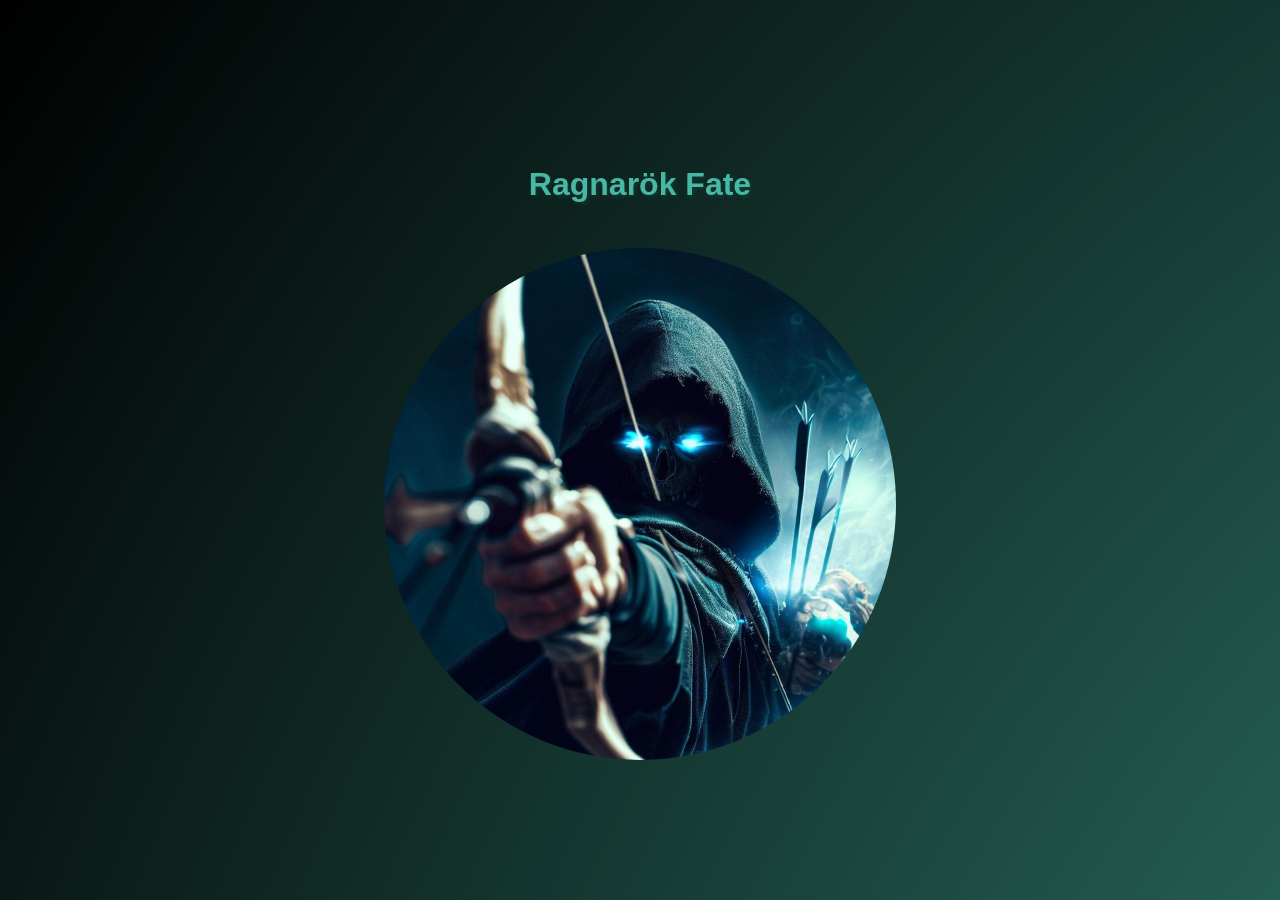
<file: index.html>
<!DOCTYPE html>
<!-- 46b8a3 -->
<html lang="en">
<head>
    <meta charset="UTF-8">
    <meta name="viewport" content="width=device-width, initial-scale=1.0">
    <link rel="icon" href="Images/portfolio-icon.ico" type="image/x-icon">
    <link rel="stylesheet" href="css/style.css">

    <!-- 3 -->
    <!-- <meta http-equiv="refresh" content="3;url=./home.html"> -->

    <script>
        setTimeout(function() {
            window.location.href = './home.html';
        }, 3000); // 3000 milliseconds = 3 seconds
    </script>

    <style>


html{
    scroll-behavior: smooth;
  }
  
body {
    margin: auto;
    font-family: 'Arial', sans-serif;
    overflow: auto;
    background: radial-gradient(circle at center,#46b8a3, #000000);
    background-size: 400% 400%;
    animation: gradient 10s ease infinite;
    background-attachment: fixed;
}

@keyframes gradient {
    0% {
        background-position: 0% 0%;
    }
    50% {
        background-position: 100% 100%;
    }
    100% {
        background-position: 0% 0%;
    }
}

        #loading-screen {
    display: flex;
    justify-content: center;
    align-items: center;
    height: 100vh;
    position: fixed;
    top: 0;
    left: 0;
    right: 0;
    bottom: 0;
    z-index: 999;
}

#loading-content {
    text-align: center;
    animation: fadeOut;
    animation-duration: 3s;
    animation-timing-function:ease-in;
    animation-delay: 1sec;
}

#loading-content p,h1 {
    text-align: center;
      color: #46b8a3;
      text-justify: distribute;
      font-size: 32px;
      font-weight: 600;
      padding: 20px;
      margin: 0;
      text-shadow: 2px 2px 4px rgba(55, 146, 129, 0.185);
    margin-bottom: 20px;
}

#loading-content img {
    height: 50%;
    width: 50%;
    max-width: 100%;
    height: auto;
    border-radius: 50%; /* Make the profile picture round */
}

#main-content {
    animation: fadeIn;
    animation-timing-function:ease-in;
    animation-delay: 4sec;

    opacity: 0; /* Initially hide the main content */
}

header, nav, main, footer {
    padding: 20px;
}

/* Keyframe animations */
@keyframes fadeOut {
    from {
        opacity: 1;
    }
    to {
        opacity: 0;
    }
}

@keyframes fadeIn {
    from {
        opacity: 0;
    }
    to {
        opacity: 1;
    }
}

.ragnarok-text {
  display: inline-block;
  padding-top: 0.3125rem;
  padding-bottom: 0.3125rem;
  margin-right: 1rem;
  font-size: 1.25rem;
  line-height: inherit;
  white-space: nowrap;
  text-decoration: none; /* Ensures no underline */
  color: inherit; /* Matches the color of the surrounding text */
}


    </style>

    <title>Ragnarok Fate</title>
</head>

<body>
    <div id="loading-screen">
        <div id="loading-content">
            <h1>Ragnarök Fate</h1>
            <img src="images\profile-picture.png" alt="Profile Picture">
        </div>
    </div>

</body>
<!-- Google tag (gtag.js) -->
<script async src="https://www.googletagmanager.com/gtag/js?id=G-T35P8M0JGD"></script>
    <script>
    window.dataLayer = window.dataLayer || [];
    function gtag(){dataLayer.push(arguments);}
    gtag('js', new Date());

    gtag('config', 'G-T35P8M0JGD');
    </script>
</html>
</file>
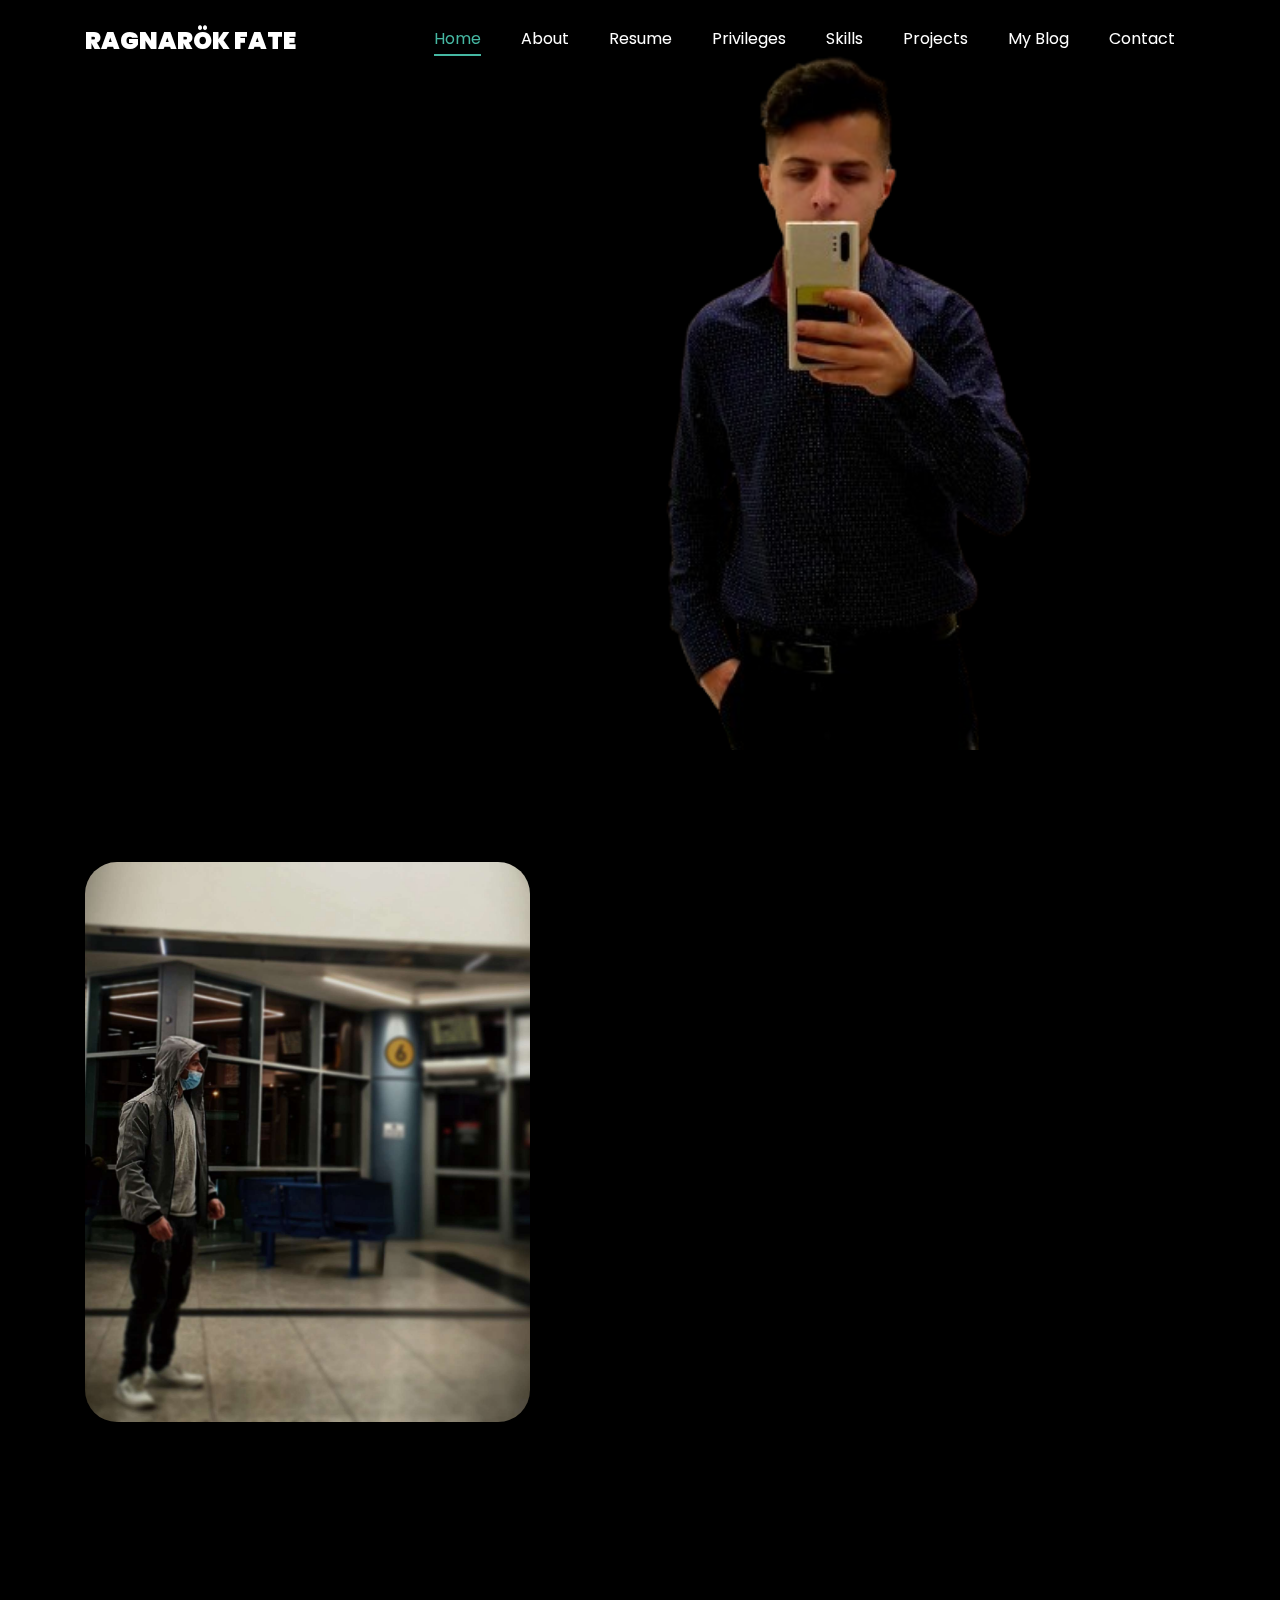
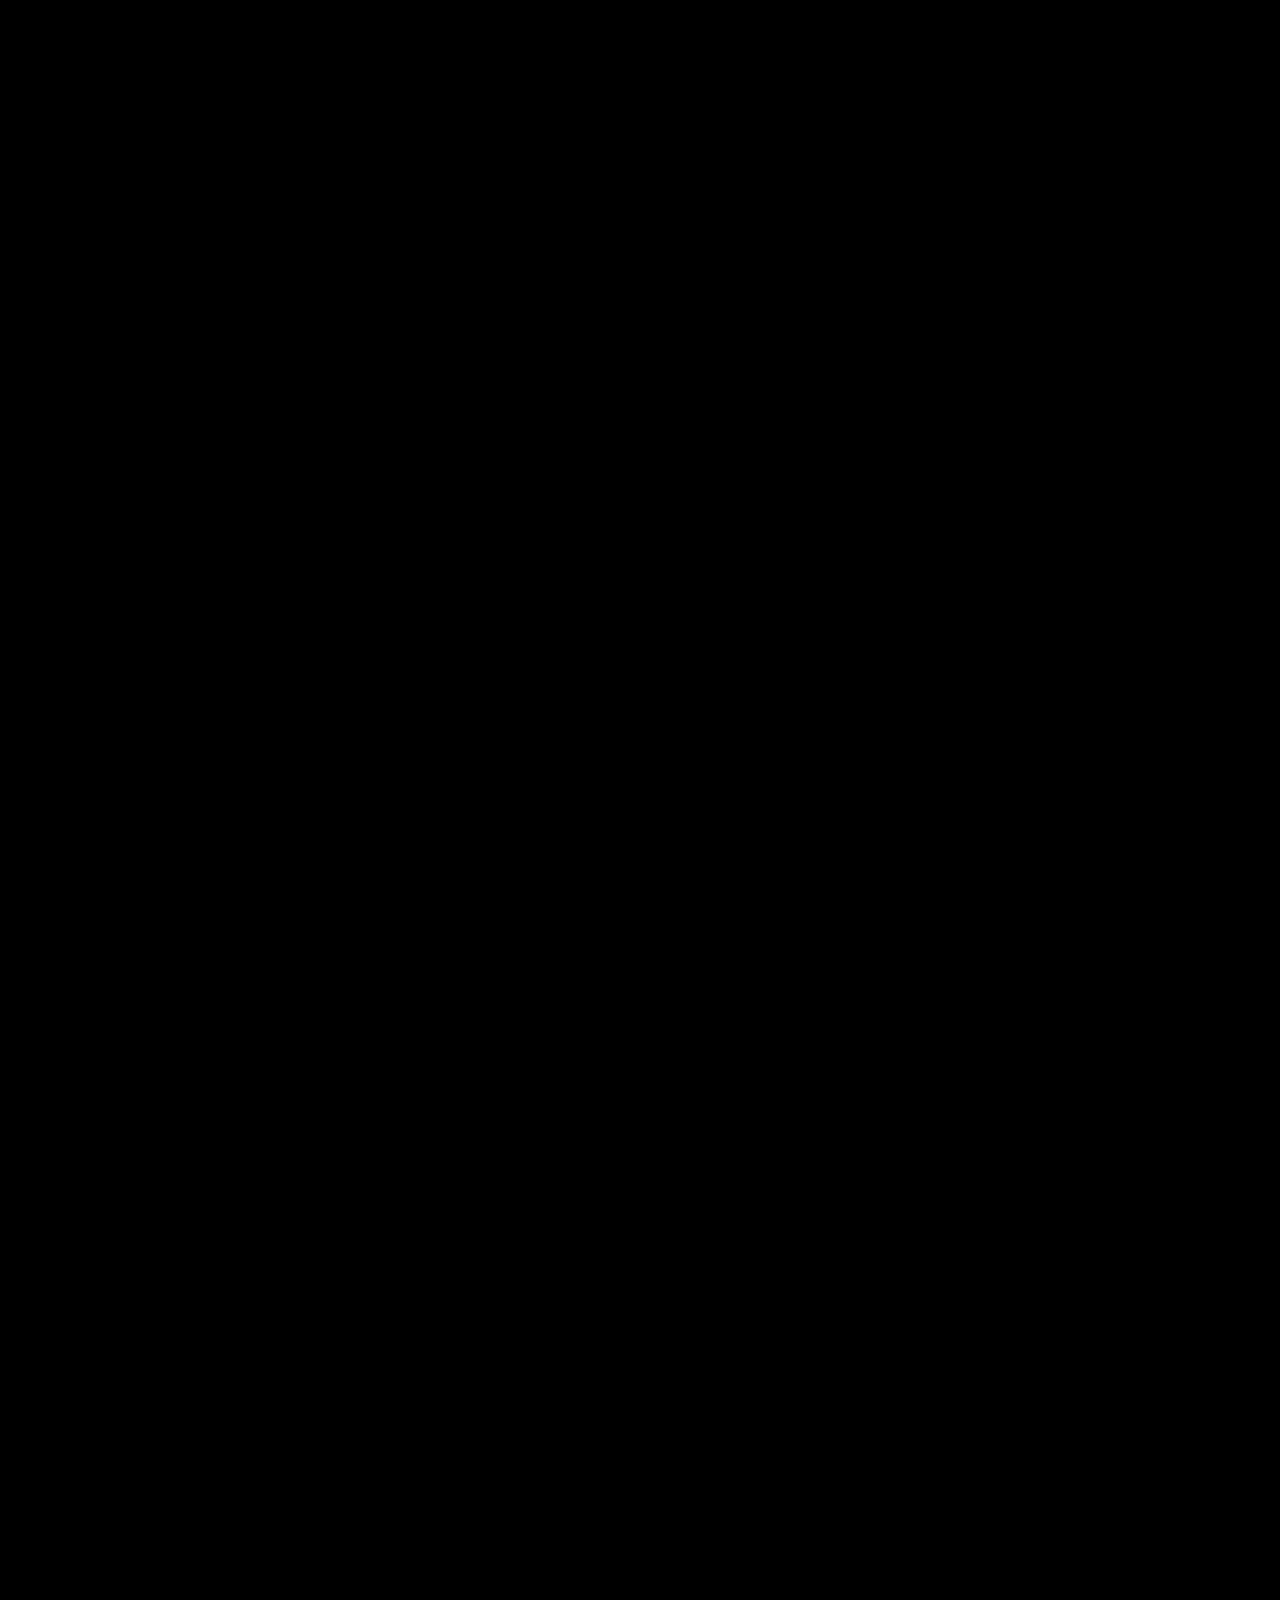
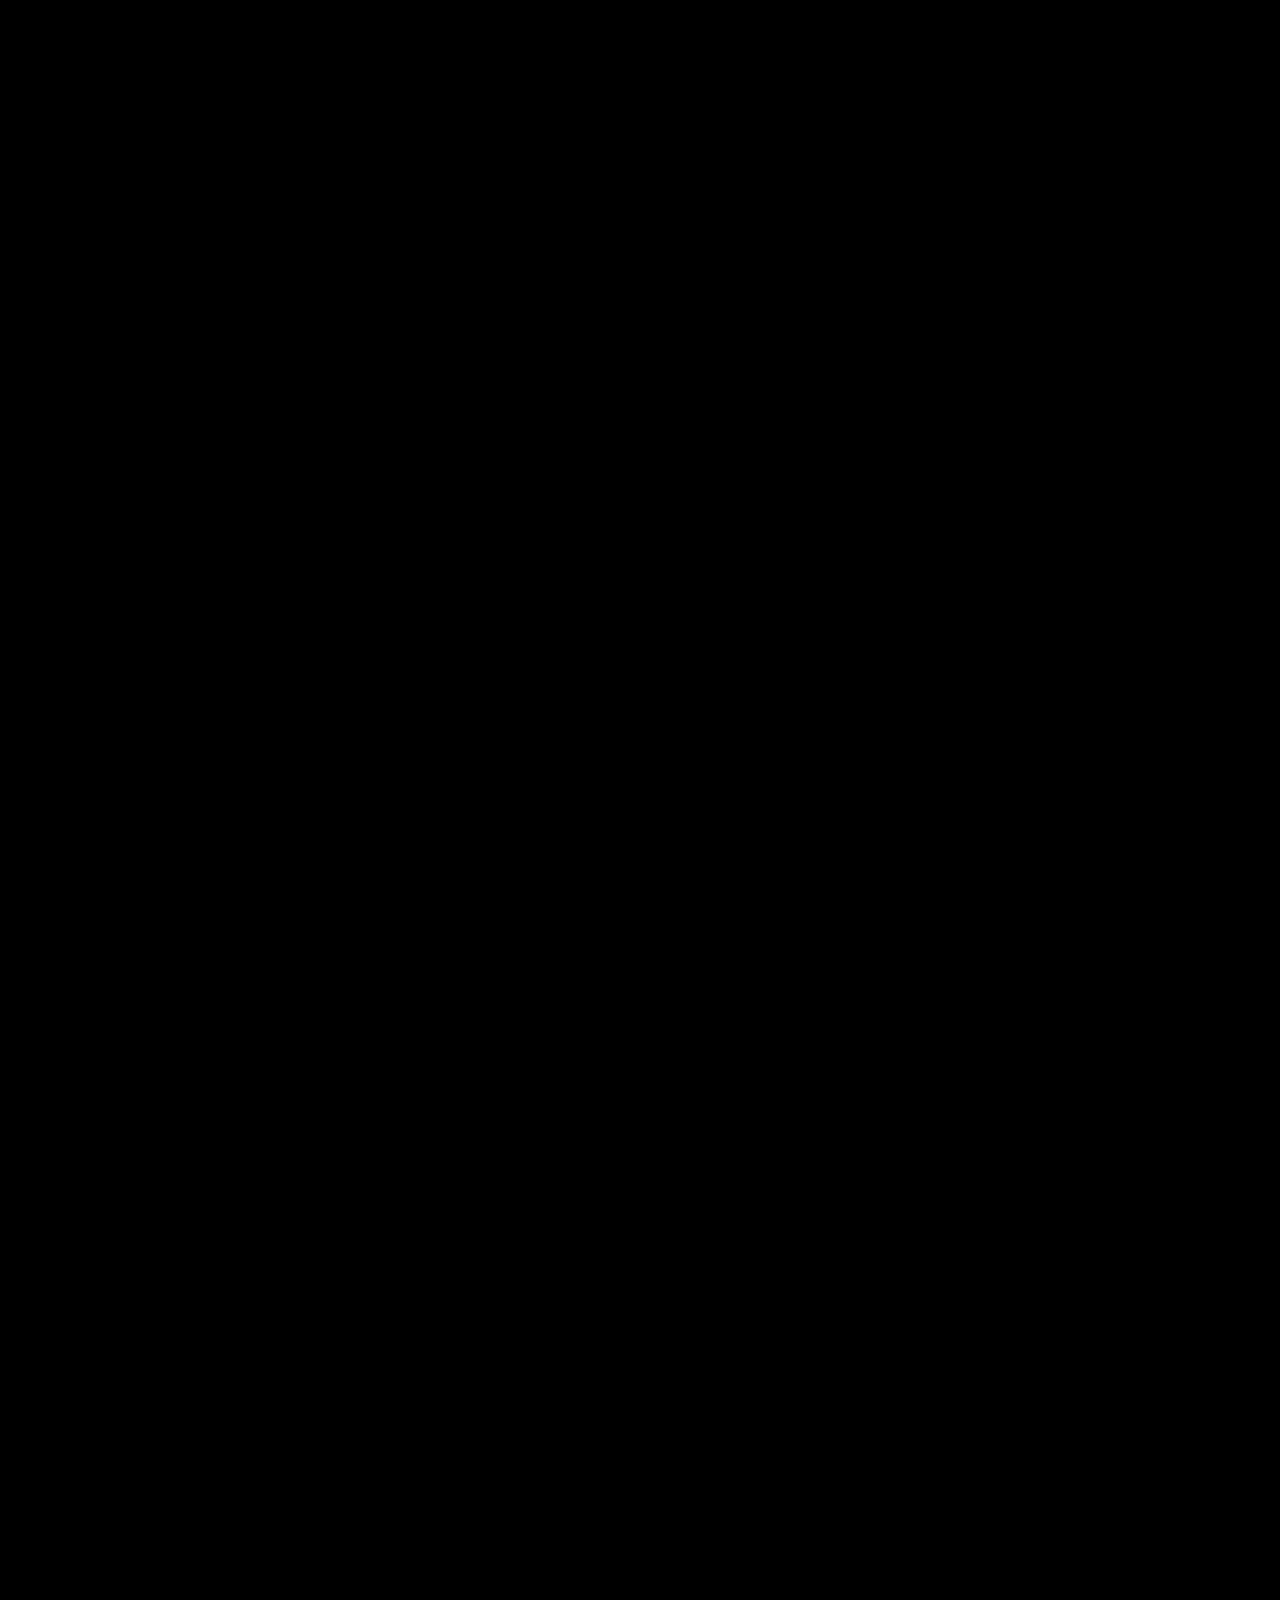
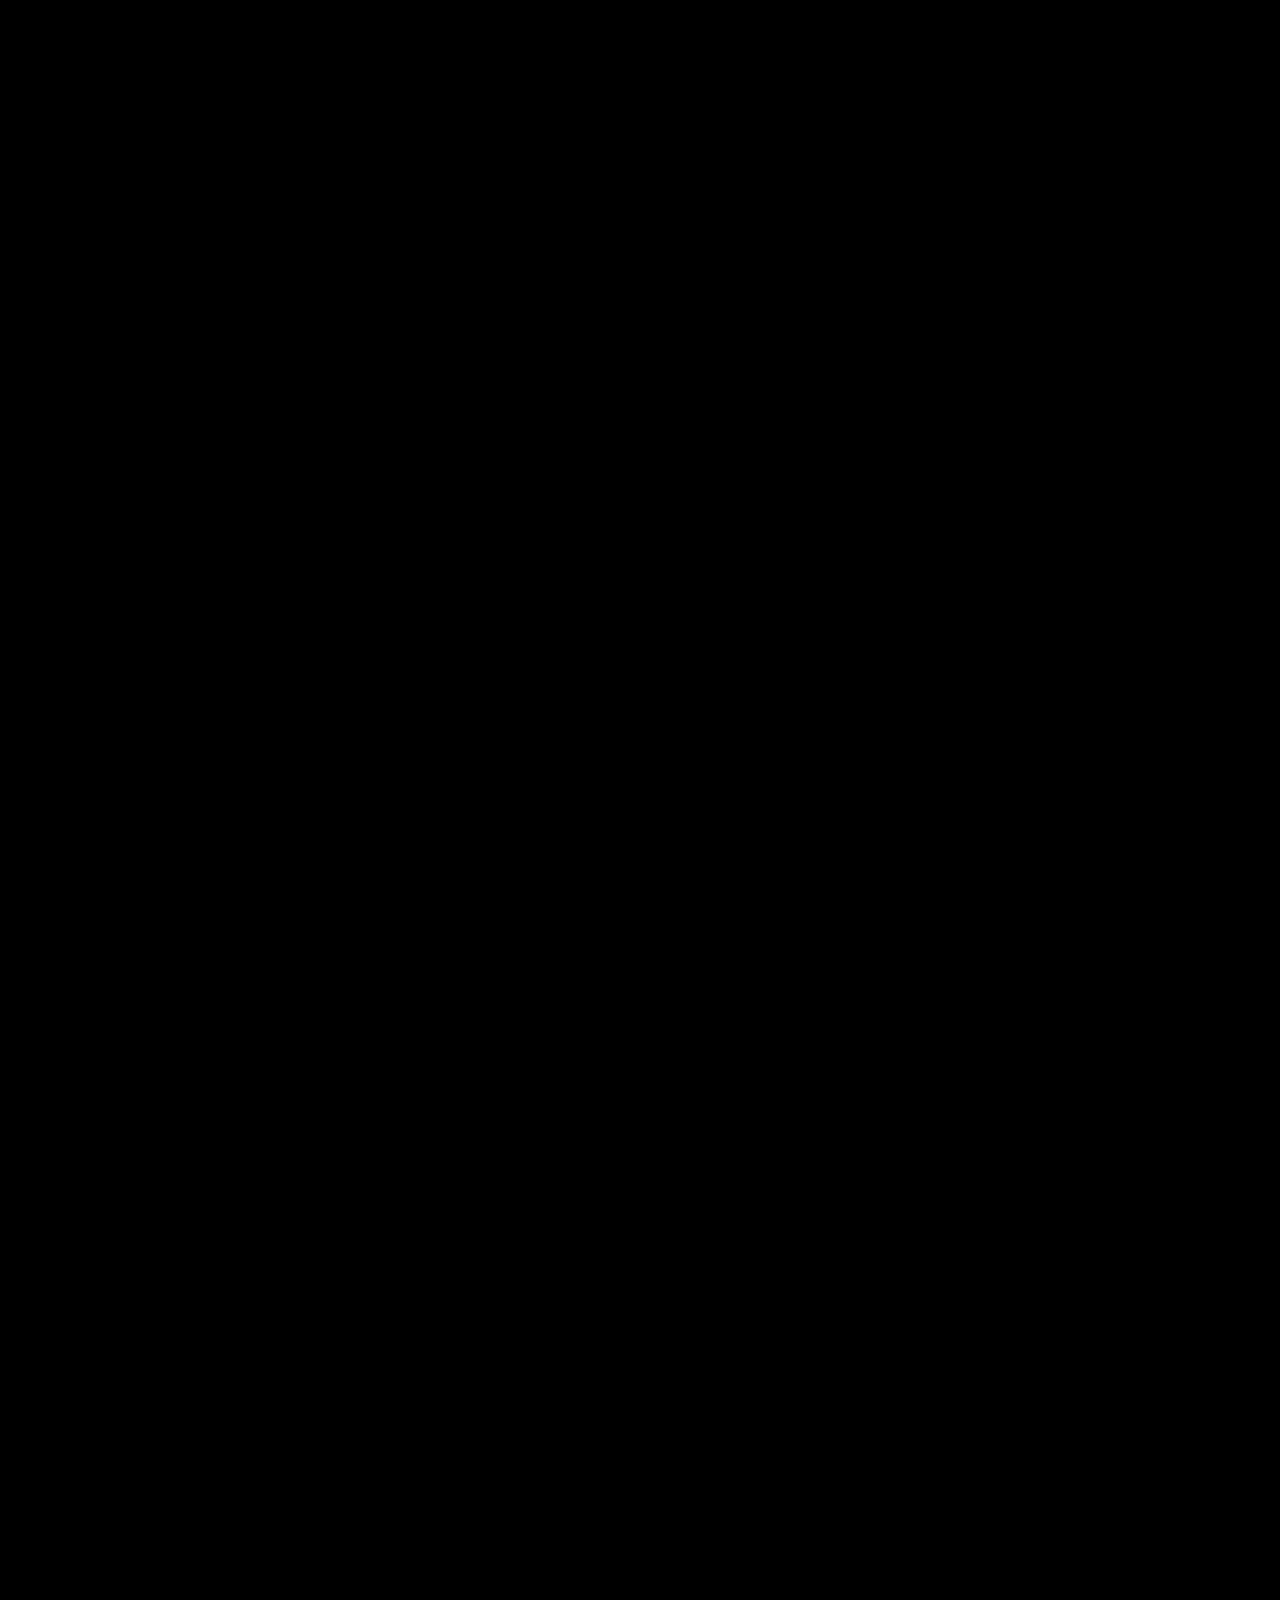
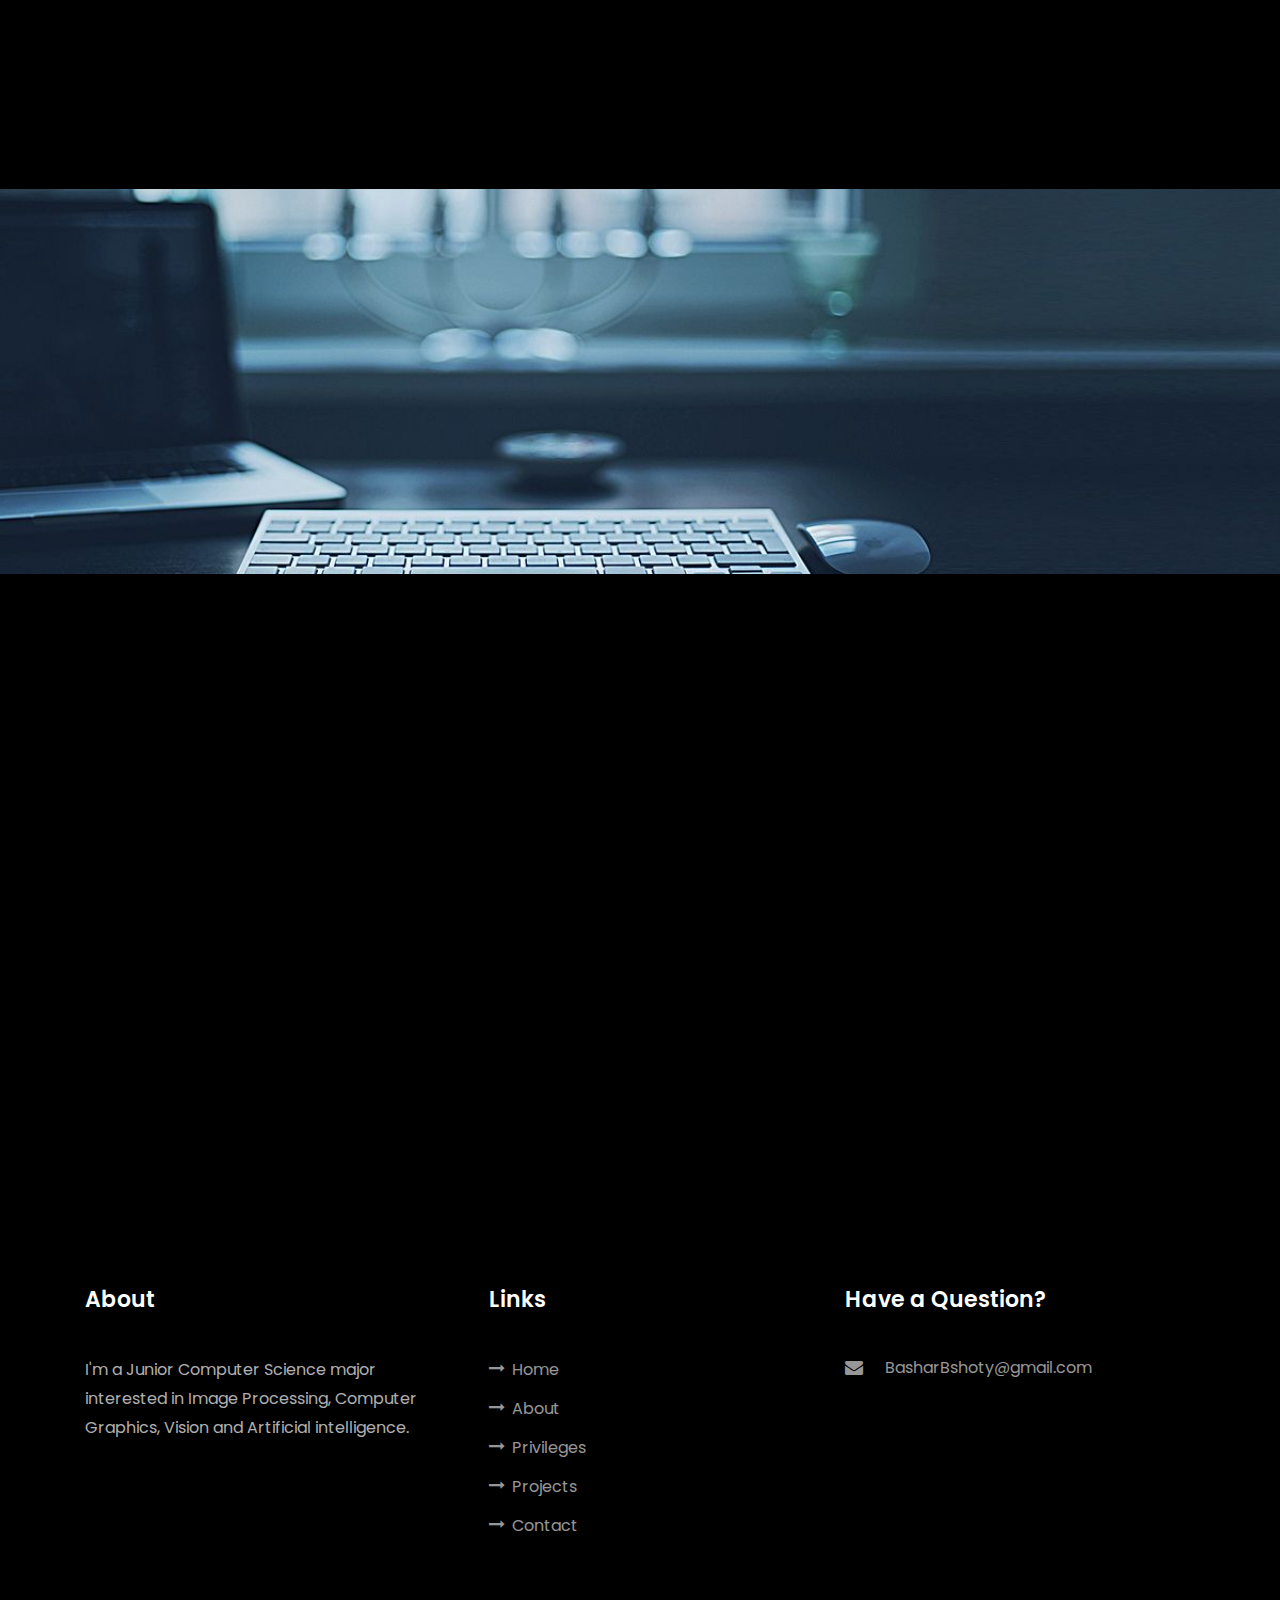
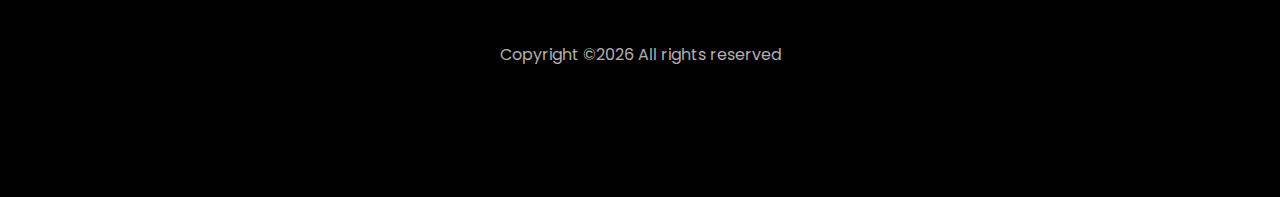
<file: home.html>
<!DOCTYPE html>
<html lang="en">
  <head>
    <title>Ragnarök Fate</title>
    <meta charset="utf-8">
    <meta name="viewport" content="width=device-width, initial-scale=1, shrink-to-fit=no">
    
    <link href="https://fonts.googleapis.com/css?family=Poppins:100,200,300,400,500,600,700,800,900" rel="stylesheet">
    <link rel="icon" href="Images/portfolio-icon.ico" type="image/x-icon">
    <link rel="stylesheet" href="css/open-iconic-bootstrap.min.css">
    <link rel="stylesheet" href="css/animate.css">
    
    <link rel="stylesheet" href="css/owl.carousel.min.css">
    <link rel="stylesheet" href="css/owl.theme.default.min.css">
    <link rel="stylesheet" href="css/magnific-popup.css">

    <link rel="stylesheet" href="css/aos.css">

    <link rel="stylesheet" href="css/ionicons.min.css">
    
    <link rel="stylesheet" href="css/flaticon.css">
    <link rel="stylesheet" href="css/icomoon.css">
    <link rel="stylesheet" href="css/style.css">
  </head>
  <body data-spy="scroll" data-target=".site-navbar-target" data-offset="300">
	  
	  
    <nav class="navbar navbar-expand-lg navbar-dark ftco_navbar ftco-navbar-light site-navbar-target" id="ftco-navbar">
	    <div class="container">
	      <a class="navbar-brand" href="home.html">Ragnarök Fate</a>
	      <button class="navbar-toggler js-fh5co-nav-toggle fh5co-nav-toggle" type="button" data-toggle="collapse" data-target="#ftco-nav" aria-controls="ftco-nav" aria-expanded="false" aria-label="Toggle navigation">
	        <span class="oi oi-menu">Menu</span> 	
	      </button>

	      <div class="collapse navbar-collapse" id="ftco-nav">		
	        <ul class="navbar-nav nav ml-auto">
	          <li class="nav-item"><a href="#home-section" class="nav-link"><span>Home</span></a></li>
	          <li class="nav-item"><a href="#about-section" class="nav-link"><span>About</span></a></li>
	          <li class="nav-item"><a href="#resume-section" class="nav-link"><span>Resume</span></a></li>
	          <li class="nav-item"><a href="#privileges-section" class="nav-link"><span>Privileges</span></a></li>
	          <li class="nav-item"><a href="#skills-section" class="nav-link"><span>Skills</span></a></li>
	          <li class="nav-item"><a href="#projects-section" class="nav-link"><span>Projects</span></a></li>
	          <li class="nav-item"><a href="#blog-section" class="nav-link"><span>My Blog</span></a></li>
	          <li class="nav-item"><a href="#contact-section" class="nav-link"><span>Contact</span></a></li>
	        </ul>
	      </div>
	    </div>
	  </nav>
	  <section id="home-section" class="hero">
		  <div class="home-slider  owl-carousel">
	      <div class="slider-item ">
	        <div class="container">
	          <div class="row d-md-flex no-gutters slider-text align-items-end justify-content-end" data-scrollax-parent="true">
	          	<div class="one-third js-fullheight order-md-last img" style="background-image:url(images/myself.png);">
	          		<div class="overlay"></div>
	          	</div>
		          <div class="one-forth d-flex  align-items-center ftco-animate" data-scrollax=" properties: { translateY: '70%' }">
		          	<div class="text">
		          		<span class="subheading">Welcome World!</span>
			            <h1 class="mb-4 mt-3">I'm <span>Bashar Beshoti</span></h1>
			            <!-- <h2 class="mb-4">A Freelance Web Designer</h2>
			            <p><a href="#" class="btn btn-primary py-3 px-4">Hire me</a> <a href="#" class="btn btn-white btn-outline-white py-3 px-4">My works</a></p> -->
		            </div>
		          </div>
	        	</div>
	        </div>
	      </div>

	      <!-- <div class="slider-item">
	      	<div class="overlay"></div>
	        <div class="container">
	          <div class="row d-flex no-gutters slider-text align-items-end justify-content-end" data-scrollax-parent="true">
	          	<div class="one-third js-fullheight order-md-last img" style="background-image:url(images/bg_2.png);">
	          		<div class="overlay"></div>
	          	</div>
		          <div class="one-forth d-flex align-items-center ftco-animate" data-scrollax=" properties: { translateY: '70%' }">
		          	<div class="text">
		          		<span class="subheading">Welcome World!</span>
			            <h1 class="mb-4 mt-3">I'm a <span>web designer</span> based in London</h1>
			            <p><a href="#" class="btn btn-primary py-3 px-4">Hire me</a> <a href="#" class="btn btn-white btn-outline-white py-3 px-4">My works</a></p>
		            </div>
		          </div>
	        	</div>
	        </div>
	      </div> -->
	    </div>
    </section>

    <section class="ftco-about img ftco-section ftco-no-pb" id="about-section">
    	<div class="container">
    		<div class="row d-flex">
    			<div class="col-md-6 col-lg-5 d-flex">
    				<div class="img-about img d-flex align-items-stretch">
    					<div class="overlay"></div>
	    				<div class="img d-flex align-self-stretch align-items-center" style="background-image:url(images/side-picture.png); border-radius: 32px;">
	    				</div>
    				</div>
    			</div>
    			<div class="col-md-6 col-lg-7 pl-lg-5 pb-5">
    				<div class="row justify-content-start pb-3">
		          <div class="col-md-12 heading-section ftco-animate">
		          	<h1 class="big">About</h1>
		            <h2 class="mb-4">About Me</h2>
					<p>I'm Bashar Beshoti, also known as RagnarokFate across all media platforms. A <script>
						var today = new Date();
						var age = today.getMonth() === 10 ? today.getFullYear() - 2000 : today.getFullYear() - 2000 - 1;
						document.write(age);
					</script>-year-old soul navigating through life.</p>
		            <ul class="about-info mt-4 px-md-0 px-2">
		            	<li class="d-flex"><span>Name:</span> <span>Bashar Beshoti</span></li>
		            	<li class="d-flex"><span>Date of birth:</span> <span>November 01, 2000</span></li>
						<li class="d-flex"><span>Languages : </span> <span>Hebrew(fluent), English(fluent) and Arabic(native).</span></li>
		            	<li class="d-flex"><span>Email:</span> <span>BasharBshoty@gmail.com</span></li>
		            </ul>
		          </div>
		        </div>
	          <div class="counter-wrap ftco-animate d-flex mt-md-3">
              <div class="text">
              	<p class="mb-4">
	                <span class="number" data-number="8">0</span>
	                <span>Projects complete</span>
                </p>
                <p><a href="resumes\My Resume.pdf" class="btn btn-primary py-3 px-3">Download CV</a></p>
              </div>
	          </div>
	        </div>
        </div>
    	</div>
    </section>

    <section class="ftco-section ftco-no-pb" id="resume-section">
    	<div class="container">
    		<div class="row justify-content-center pb-5">
          <div class="col-md-10 heading-section text-center ftco-animate">
          	<h1 class="big big-2">Resume</h1>
            <h2 class="mb-4">Resume</h2>
            <p>Software engineer with a robust background in software development, advanced algorithms, AI, and real-time simulations. 
				Skilled in integrating machine learning, image processing, and computer vision to drive innovation and solve complex 
				technical challenges.</p>
          </div>
        </div>
    		<div class="row">
    			<div class="col-md-6">
					<div class="resume-wrap ftco-animate">
    					<span class="date">2024 - TODAY</span>
    					<h2> Automation & Robotics </h2>
    					<span class="position">Moona</span>
    					<p class="mt-4">The course emphasizes advanced technological skills and multidisciplinary expertise for managing modern industrial plants. Participants develop systems for real-world challenges, gaining leadership experience and industry mentorship through hands-on projects involving integrated technologies.</p>
    				</div>

					<div class="resume-wrap ftco-animate">
    					<span class="date">2016 - 2018</span>
    					<h2>Diploma - CS & Physics</h2>
    					<span class="position">Highschool Al Shagour</span>
    					<p class="mt-4">My high school education introduced me to computer science and problem-solving through programming, with a focus on real-world applications like web development. This foundation sparked my interest in technology and equipped me with essential skills for further studies and future projects.</p>
    				</div>
					
    			</div>

    			<div class="col-md-6">

					<div class="resume-wrap ftco-animate">
    					<span class="date">2020 - 2024</span>
    					<h2>B.Sc. Computer Science</h2>
    					<span class="position">Haifa University</span>
    					<p class="mt-4">The University of Haifa provided a comprehensive education, equipping me with strong technical skills in computer science, hands-on experience in software development, and multidisciplinary knowledge. The coursework emphasized problem-solving, advanced programming, and real-world applications, preparing me for challenges in various tech fields.</p>
    				</div>

					
					<!-- <div class="resume-wrap ftco-animate">
    					<span class="date">2014-2015</span>
    					<h2>Art &amp; Creative Director</h2>
    					<span class="position">Cambridge University</span>
    					<p class="mt-4">A small river named Duden flows by their place and supplies it with the necessary regelialia. It is a paradisematic country, in which roasted parts of sentences fly into your mouth.</p>
    				</div> -->
    			</div>
    		</div>
    		<!-- <div class="row justify-content-center mt-5">
    			<div class="col-md-6 text-center ftco-animate">
    				<p><a href="resumes\My Resume.pdf" class="btn btn-primary py-4 px-5">Download CV</a></p>
    			</div>
    		</div> -->
    	</div>
    </section>

    <section class="ftco-section" id="privileges-section">
    	<div class="container">
    		<div class="row justify-content-center py-5 mt-5">
          <div class="col-md-12 heading-section text-center ftco-animate">
          	<h1 class="big big-2">Privileges</h1>
            <h2 class="mb-4">Privileges</h2>
			<p>Studying computer science has provided me with a solid understanding across various fields, to name a few.</p>
		</div>
        </div>
    		<div class="row">
					<div class="col-md-4 text-center d-flex ftco-animate">
						<a  class="services-1">
							<span class="icon">
								<i class="flaticon-analysis"></i>
							</span>
							<div class="desc">
								<h3 class="mb-5">Artificial Intelligence & Machine Learning</h3>
							</div>
						</a>
					</div>
					<div class="col-md-4 text-center d-flex ftco-animate">
						<a class="services-1">
							<span class="icon">
								<i class="flaticon-analysis"></i>
							</span>
							<div class="desc">
								<h3 class="mb-5">Image Processing & Computer Vision</h3>
							</div>
						</a>
					</div>

					<div class="col-md-4 text-center d-flex ftco-animate">
						<a  class="services-1">
							<span class="icon">
								<i class="flaticon-flasks"></i>
							</span>
							<div class="desc">
								<h3 class="mb-5">Software Enginnering</h3>
							</div>
						</a>
					</div>

					<div class="col-md-4 text-center d-flex ftco-animate">
						<a class="services-1">
							<span class="icon">
								<i class="flaticon-flasks"></i>
							</span>
							<div class="desc">
								<h3 class="mb-5">Computer Graphics Developer</h3>
							</div>
						</a>
					</div>

					<div class="col-md-4 text-center d-flex ftco-animate">
						<a class="services-1">
							<span class="icon">
								<i class="flaticon-ideas"></i>
							</span>
							<div class="desc">
								<h3 class="mb-5">Web Development</h3>
							</div>
						</a>
					</div>

					
				</div>
    	</div>
    </section>

		
		<section class="ftco-section" id="skills-section">
			<div class="container">
				<div class="row justify-content-center pb-5">
          <div class="col-md-12 heading-section text-center ftco-animate">
          	<h1 class="big big-2">Skills</h1>
            <h2 class="mb-4">Skills</h2>
            <!-- <p>Far far away, behind the word mountains, far from the countries Vokalia and Consonantia</p> -->
          </div>
        </div>
				<div class="row">
					<div class="col-md-6 animate-box">
						<div class="progress-wrap ftco-animate">
							<h3>Basic: C and Java</h3>
							
							<div class="progress">
							 	<div class="progress-bar color-1" role="progressbar" aria-valuenow="9"
							  	aria-valuemin="0" aria-valuemax="100" style="width:9%">
								  <div class="progress-percentage" style="translate: 100%; ">9%</div>
								</div>
							</div>
						</div>
					</div>
					<div class="col-md-6 animate-box">
						<div class="progress-wrap ftco-animate">
							<h3>Intermediate: C++, C#, Python, SQL, OpenGL</h3>
							<div class="progress">
							 	<div class="progress-bar color-2" role="progressbar" aria-valuenow="91"
							  	aria-valuemin="0" aria-valuemax="100" style="width:91%">
								  <div class="progress-percentage" style="translate: 100%; ">91%</div>
							  	</div>
							</div>
						</div>
					</div>
					<div class="col-md-6 animate-box">
						<div class="progress-wrap ftco-animate">
							<h3>Technologies and Tools: Bash, JavaFX, Firebase, API-Integration, A.NET</h3>
							<div class="progress">
							 	<div class="progress-bar color-2" role="progressbar" aria-valuenow="100"
							  	aria-valuemin="0" aria-valuemax="100" style="width:100%">
								  <div class="progress-percentage" style="translate: 100%; ">100%</div>
							  	</div>
							</div>
						</div>
					</div>

					<div class="col-md-6 animate-box">
						<div class="progress-wrap ftco-animate">
							<h3>Operating System : Windows, Linux.</h3>
							<div class="progress">
							 	<div class="progress-bar color-2" role="progressbar" aria-valuenow="100"
							  	aria-valuemin="0" aria-valuemax="100" style="width:100%">
								  <div class="progress-percentage" style="translate: 100%; ">100%</div>
							  	</div>
							</div>
						</div>
					</div>

					<!-- <div class="col-md-6 animate-box">
						<div class="progress-wrap ftco-animate">
							<h3>SEO</h3>
							<div class="progress">
							 	<div class="progress-bar color-6" role="progressbar" aria-valuenow="80"
							  	aria-valuemin="0" aria-valuemax="100" style="width:80%">
							    <span>80%</span>
							  	</div>
							</div>
						</div>
					</div> -->
				</div>
			</div>
		</section>
 

	<section class="ftco-section ftco-project" id="projects-section">
		<div class="container">
			<div class="row justify-content-center pb-5">
				<div class="col-md-12 heading-section text-center ftco-animate">
					<h1 class="big big-2">Projects</h1>
					<h2 class="mb-4">Projects</h2>
					<!-- <p>Far far away, behind the word mountains, far from the countries Vokalia and Consonantia</p> -->
				</div>
			</div>
			<div class="row">
				<div class="col-md-4">
					<div class="project img ftco-animate d-flex justify-content-center align-items-center" style="background-image: url(images/projects/project_1.png);">
						<div class="overlay"></div>
						<div class="text text-center p-4">
							<h3>Portfolio</h3>
							<span><a href="http://ragnarokfate.github.io/" style="color: #ffFFFF;">Repository</a></span>
						</div>
					</div>
				</div>
				<div class="col-md-8">
					<div class="project img ftco-animate d-flex justify-content-center align-items-center" style="background-image: url(images/projects/project_2.png);">
						<div class="overlay"></div>
						<div class="text text-center p-4">
							<h3>Computer Graphics</h3>
							<span><a href="https://github.com/RagnarokFate/ComputerGraphics" style="color: #ffFFFF;">Repository</a></span>
						</div>
					</div>
				</div>

				<div class="col-md-8">
					<div class="project img ftco-animate d-flex justify-content-center align-items-center" style="background-image: url(images/projects/project_3.png);">
						<div class="overlay"></div>
						<div class="text text-center p-4">
							<h3>Software Engineering</h3>
							<span><a href="https://github.com/RagnarokFate/CPS_Project" style="color: #ffFFFF;">Repository</a></span>
						</div>
					</div>
				</div>
				<div class="col-md-4">
					<div class="project img ftco-animate d-flex justify-content-center align-items-center" style="background-image: url(images/projects/project_4.png);">
						<div class="overlay"></div>
						<div class="text text-center p-4">
							<h3>Computer Vision</h3>
							<span><a href="https://github.com/RagnarokFate/ComputerVision" style="color: #ffFFFF;">Repository</a></span>
						</div>
					</div>
				</div>

				<div class="col-md-4">
					<div class="project img ftco-animate d-flex justify-content-center align-items-center" style="background-image: url(images/projects/project_5.png);">
						<div class="overlay"></div>
						<div class="text text-center p-4">
							<h3>Intro To Artificial Intelligence</h3>
							<span><a href="https://github.com/RagnarokFate/VehicleRoutingProblem" style="color: #ffFFFF;">Repository</a></span>
						</div>
					</div>
				</div>
				<div class="col-md-8">
					<div class="project img ftco-animate d-flex justify-content-center align-items-center" style="background-image: url(images/projects/project_6.png);">
						<div class="overlay"></div>
						<div class="text text-center p-4">
							<h3>Machine Learning</h3>
							<span><a href="https://github.com/RagnarokFate/MachineLearning" style="color: #ffFFFF;">Repository</a></span>
						</div>
					</div>
				</div>
			</div>
		</div>
	</section>


    <section class="ftco-section" id="blog-section">
      <div class="container">
        <div class="row justify-content-center mb-5 pb-5">
          <div class="col-md-7 heading-section text-center ftco-animate">
            <h1 class="big big-2">Blog</h1>
            <h2 class="mb-4">Blog</h2>
            <!-- <p>TODO</p> -->
          </div>
        </div>
        <div class="row d-flex">
          <div class="col-md-4 d-flex ftco-animate">
          	<div class="blog-entry justify-content-end">
              <a href="fluid-simulation.html" class="block-20" style="background-image: url('images/blog-covers/Fluid_Simulation.png');">
              </a>
              <div class="text mt-3 float-right d-block">
              	<div class="d-flex align-items-center mb-3 meta">
	                <p class="mb-0">
	                	<span class="mr-2">September 09, 2024</span>
	                	<a href="#" class="mr-2">RagnarokFate</a>
						<div><a href="https://github.com/RagnarokFate/FluidSimulation"><span class="icon-github"></span> Repository</a></div>
	                	<!-- <a href="#" class="meta-chat"><span class="icon-chat"></span> 3</a> -->
	                </p>
                </div>
                <h3 class="heading"><a href="fluid-simulation.html">Fluid Simulation Using Grid-Based Method</a></h3>
                <p>This project simulates fluid dynamics using a grid-based method. It uses the Navier-Stokes equations for fluid motion and the advection-diffusion equation for density.</p>
				<!-- <p><b>The Blog is under construction <i class="icon-globe" aria-hidden="true"></i></b> </p> -->
			</div>
            </div>
          </div>
          <!-- <div class="col-md-4 d-flex ftco-animate">
          	<div class="blog-entry justify-content-end">
              <a href="single.html" class="block-20" style="background-image: url('images/image_2.jpg');">
              </a>
              <div class="text mt-3 float-right d-block">
              	<div class="d-flex align-items-center mb-3 meta">
	                <p class="mb-0">
	                	<span class="mr-2">June 21, 2019</span>
	                	<a href="#" class="mr-2">Admin</a>
	                	<a href="#" class="meta-chat"><span class="icon-chat"></span> 3</a>
	                </p>
                </div>
                <h3 class="heading"><a href="single.html">Why Lead Generation is Key for Business Growth</a></h3>
                <p>A small river named Duden flows by their place and supplies it with the necessary regelialia.</p>
              </div>
            </div>
          </div> -->
          
          </div>
        </div>
      </div>
    </section>

    <!-- <section class="ftco-section ftco-no-pt ftco-no-pb ftco-counter img" id="section-counter">
    	<div class="container">
				<div class="row d-md-flex align-items-center">
          <div class="col-md d-flex justify-content-center counter-wrap ftco-animate">
            <div class="block-18">
              <div class="text">
                <strong class="number" data-number="100">0</strong>
                <span>Awards</span>
              </div>
            </div>
          </div>
          <div class="col-md d-flex justify-content-center counter-wrap ftco-animate">
            <div class="block-18">
              <div class="text">
                <strong class="number" data-number="1200">0</strong>
                <span>Complete Projects</span>
              </div>
            </div>
          </div>
          <div class="col-md d-flex justify-content-center counter-wrap ftco-animate">
            <div class="block-18">
              <div class="text">
                <strong class="number" data-number="1200">0</strong>
                <span>Happy Customers</span>
              </div>
            </div>
          </div>
          <div class="col-md d-flex justify-content-center counter-wrap ftco-animate">
            <div class="block-18">
              <div class="text">
                <strong class="number" data-number="500">0</strong>
                <span>Cups of coffee</span>
              </div>
            </div>
          </div>
        </div>
      </div>
    </section> -->

    <section class="ftco-section ftco-hireme img margin-top" style="background-image: url(images/background.png)">
			<div class="container">
				<div class="row justify-content-center">
					<div class="col-md-7 ftco-animate text-center">
						<h2>I'm <span>Open</span> To Work</h2>
						<p>Let's Connect!</p>
						<!-- <p class="mb-0"><a href="#" class="btn btn-primary py-3 px-5">Hire me</a></p> -->
					</div>
				</div>
			</div>
		</section>

    <section class="ftco-section contact-section ftco-no-pb" id="contact-section">
      <div class="container">
      	<div class="row justify-content-center mb-5 pb-3">
          <div class="col-md-7 heading-section text-center ftco-animate">
            <h1 class="big big-2">Contact</h1>
            <h2 class="mb-4">Contact</h2>
            <p>Connect with me on  LinkedIn, Github, Discord or Email.</p>
          </div>
        </div>

        <div class="row d-flex contact-info mb-5">
          <div class="col-md-6 col-lg-3 d-flex ftco-animate">
          	<div class="align-self-stretch box p-4 text-center">
				<a href="https://www.linkedin.com/in/bashar-beshoti" >
          		<div class="icon d-flex align-items-center justify-content-center">
					<span class="icon-linkedin"></span>
          		</div>
          		<h3 class="mb-4">LinkedIn</h3></a>
	          </div>
          </div>

		  <div class="col-md-6 col-lg-3 d-flex ftco-animate">
			<div class="align-self-stretch box p-4 text-center">
			  <a href="https://github.com/RagnarokFate" >
				<div class="icon d-flex align-items-center justify-content-center">
				  <span class="icon-github"></span>
				</div>
				<h3 class="mb-4">GitHub</h3></a>
			</div>
		</div>
		

        <div class="col-md-6 col-lg-3 d-flex ftco-animate">
          	<div class="align-self-stretch box p-4 text-center">
				<a href="https://discord.gg/XAVTV4pu3x">
          		<div class="icon d-flex align-items-center justify-content-center">
					<span>
						<img src="icons-svg\discord-icon.svg" alt="Discord Icon" width="24" height="24"/>
					</span>
				</div>
          		<h3 class="mb-4">Discord</h3></a>
			</div>

		</div>

		  <div class="col-md-6 col-lg-3 d-flex ftco-animate">
			<div class="align-self-stretch box p-4 text-center">
			  <a href="mailto:BasharBshoty@gmail.com">
				<div class="icon d-flex align-items-center justify-content-center">
				  <span class="icon-paper-plane"></span> 
				</div>
				<h3 class="mb-4">Email Address</h3></a>
			</div>
		</div>

        </div>
      </div>
    </section>
		

    <footer class="ftco-footer ftco-section">
      <div class="container">
        <div class="row mb-5">
          <div class="col-md">
            <div class="ftco-footer-widget mb-4">
              <h2 class="ftco-heading-2">About</h2>
              <p>I'm a Junior Computer Science major interested in Image Processing, Computer Graphics, Vision and Artificial intelligence.</p>
              <ul class="ftco-footer-social list-unstyled float-md-left float-lft mt-5">
                <li class="ftco-animate"><a href="https://linkedin.com/in/bashar-beshoti"> <span class="icon-linkedin"></span>	</a></li>
                <li class="ftco-animate"><a href="https://github.com/RagnarokFate"><span class="icon-github"></span></a></li>
                <li class="ftco-animate"><a href="https://discord.gg/XAVTV4pu3x"><span> <img src="icons-svg\discord-icon-grey.svg" alt="Discord Icon" width="24" height="24"/>		</span></a></li>
              </ul>
            </div>
          </div>
          <div class="col-md">
            <div class="ftco-footer-widget mb-4 ml-md-4">
              <h2 class="ftco-heading-2">Links</h2>
              <ul class="list-unstyled">
                <li><a href="#home-section"><span class="icon-long-arrow-right mr-2"></span>Home</a></li>
                <li><a href="#about-section"><span class="icon-long-arrow-right mr-2"></span>About</a></li>
                <li><a href="#privileges-section"><span class="icon-long-arrow-right mr-2"></span>Privileges</a></li>
                <li><a href="#projects-section"><span class="icon-long-arrow-right mr-2"></span>Projects</a></li>
                <li><a href="#contact-section"><span class="icon-long-arrow-right mr-2"></span>Contact</a></li>
              </ul>
            </div>
          </div>
          <!-- <div class="col-md">
             <div class="ftco-footer-widget mb-4">
              <h2 class="ftco-heading-2">Services</h2>
              <ul class="list-unstyled">
                <li><a href="#"><span class="icon-long-arrow-right mr-2"></span>Web Design</a></li>
                <li><a href="#"><span class="icon-long-arrow-right mr-2"></span>Web Development</a></li>
                <li><a href="#"><span class="icon-long-arrow-right mr-2"></span>Business Strategy</a></li>
                <li><a href="#"><span class="icon-long-arrow-right mr-2"></span>Data Analysis</a></li>
                <li><a href="#"><span class="icon-long-arrow-right mr-2"></span>Graphic Design</a></li>
              </ul>
            </div>
          </div> -->
          <div class="col-md">
            <div class="ftco-footer-widget mb-4">
            	<h2 class="ftco-heading-2">Have a Question?</h2>
            	<div class="block-23 mb-3">
	              <ul>
	                <!-- <li><span class="icon icon-map-marker"></span><span class="text">203 Fake St. Mountain View, San Francisco, California, USA</span></li>
	                <li><a href="#"><span class="icon icon-phone"></span><span class="text">+2 392 3929 210</span></a></li> -->
	                <li><a href="mailto:BasharBshoty@gmail.com"><span class="icon icon-envelope"></span><span class="text"> BasharBshoty@gmail.com</span></a></li>
	              </ul>
	            </div>
            </div>
          </div>
        </div>
        <div class="row">
          <div class="col-md-12 text-center">

            <p>
  				Copyright &copy;<script>document.write(new Date().getFullYear());</script> All rights reserved
  			</p>
          </div>
        </div>
      </div>
    </footer>
    
  

  <!-- loader -->
  <div id="ftco-loader" class="show fullscreen"><svg class="circular" width="48px" height="48px"><circle class="path-bg" cx="24" cy="24" r="22" fill="none" stroke-width="4" stroke="#eeeeee"/><circle class="path" cx="24" cy="24" r="22" fill="none" stroke-width="4" stroke-miterlimit="10" stroke="#F96D00"/></svg></div>


  <script src="js/jquery.min.js"></script>
  <script src="js/jquery-migrate-3.0.1.min.js"></script>
  <script src="js/popper.min.js"></script>
  <script src="js/bootstrap.min.js"></script>
  <script src="js/jquery.easing.1.3.js"></script>
  <script src="js/jquery.waypoints.min.js"></script>
  <script src="js/jquery.stellar.min.js"></script>
  <script src="js/owl.carousel.min.js"></script>
  <script src="js/jquery.magnific-popup.min.js"></script>
  <script src="js/aos.js"></script>
  <script src="js/jquery.animateNumber.min.js"></script>
  <script src="js/scrollax.min.js"></script>
  
  <script src="js/main.js"></script>
  
    
  </body>
</script>
</html>
</file>
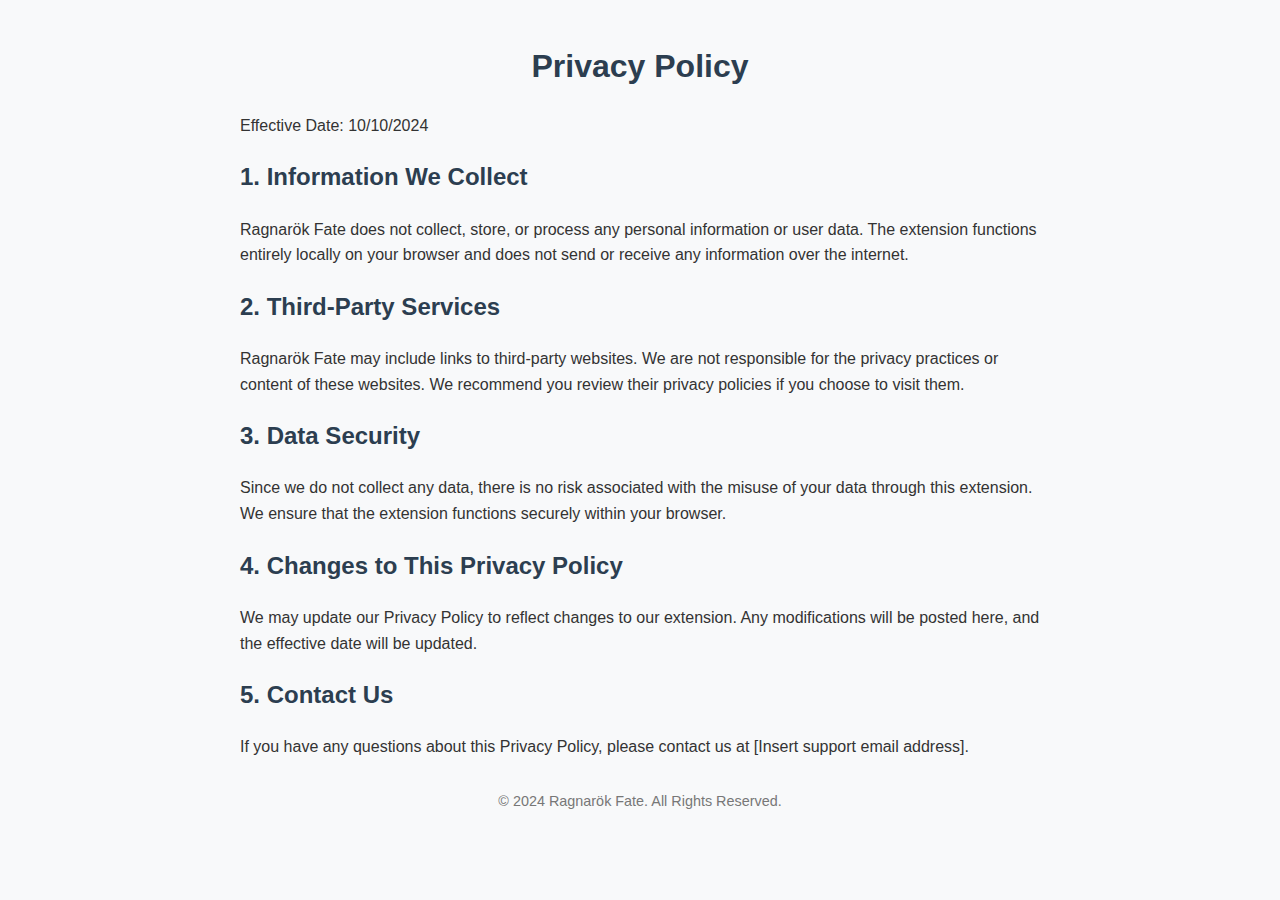
<file: PRIVACY_POLICY.html>
<!DOCTYPE html>
<html lang="en">
<head>
    <meta charset="UTF-8">
    <meta name="viewport" content="width=device-width, initial-scale=1.0">
    <title>Privacy Policy - Ragnarök Fate</title>
    <style>
        body {
            font-family: Arial, sans-serif;
            line-height: 1.6;
            background-color: #f8f9fa;
            color: #333;
            margin: 0;
            padding: 20px;
            max-width: 800px;
            margin: auto;
        }
        h1 {
            color: #2c3e50;
            font-size: 2em;
            text-align: center;
            margin-bottom: 20px;
        }
        h2 {
            color: #2c3e50;
            font-size: 1.5em;
            margin-top: 20px;
        }
        p {
            margin: 10px 0;
        }
        .footer {
            margin-top: 30px;
            font-size: 0.9em;
            text-align: center;
            color: #777;
        }
    </style>
</head>
<body>
    <h1>Privacy Policy</h1>
    <p>Effective Date: 10/10/2024</p>
    
    <h2>1. Information We Collect</h2>
    <p>Ragnarök Fate does not collect, store, or process any personal information or user data. The extension functions entirely locally on your browser and does not send or receive any information over the internet.</p>
    
    <h2>2. Third-Party Services</h2>
    <p>Ragnarök Fate may include links to third-party websites. We are not responsible for the privacy practices or content of these websites. We recommend you review their privacy policies if you choose to visit them.</p>
    
    <h2>3. Data Security</h2>
    <p>Since we do not collect any data, there is no risk associated with the misuse of your data through this extension. We ensure that the extension functions securely within your browser.</p>
    
    <h2>4. Changes to This Privacy Policy</h2>
    <p>We may update our Privacy Policy to reflect changes to our extension. Any modifications will be posted here, and the effective date will be updated.</p>
    
    <h2>5. Contact Us</h2>
    <p>If you have any questions about this Privacy Policy, please contact us at [Insert support email address].</p>
    
    <div class="footer">
        <p>&copy; 2024 Ragnarök Fate. All Rights Reserved.</p>
    </div>
</body>
</html>
</file>
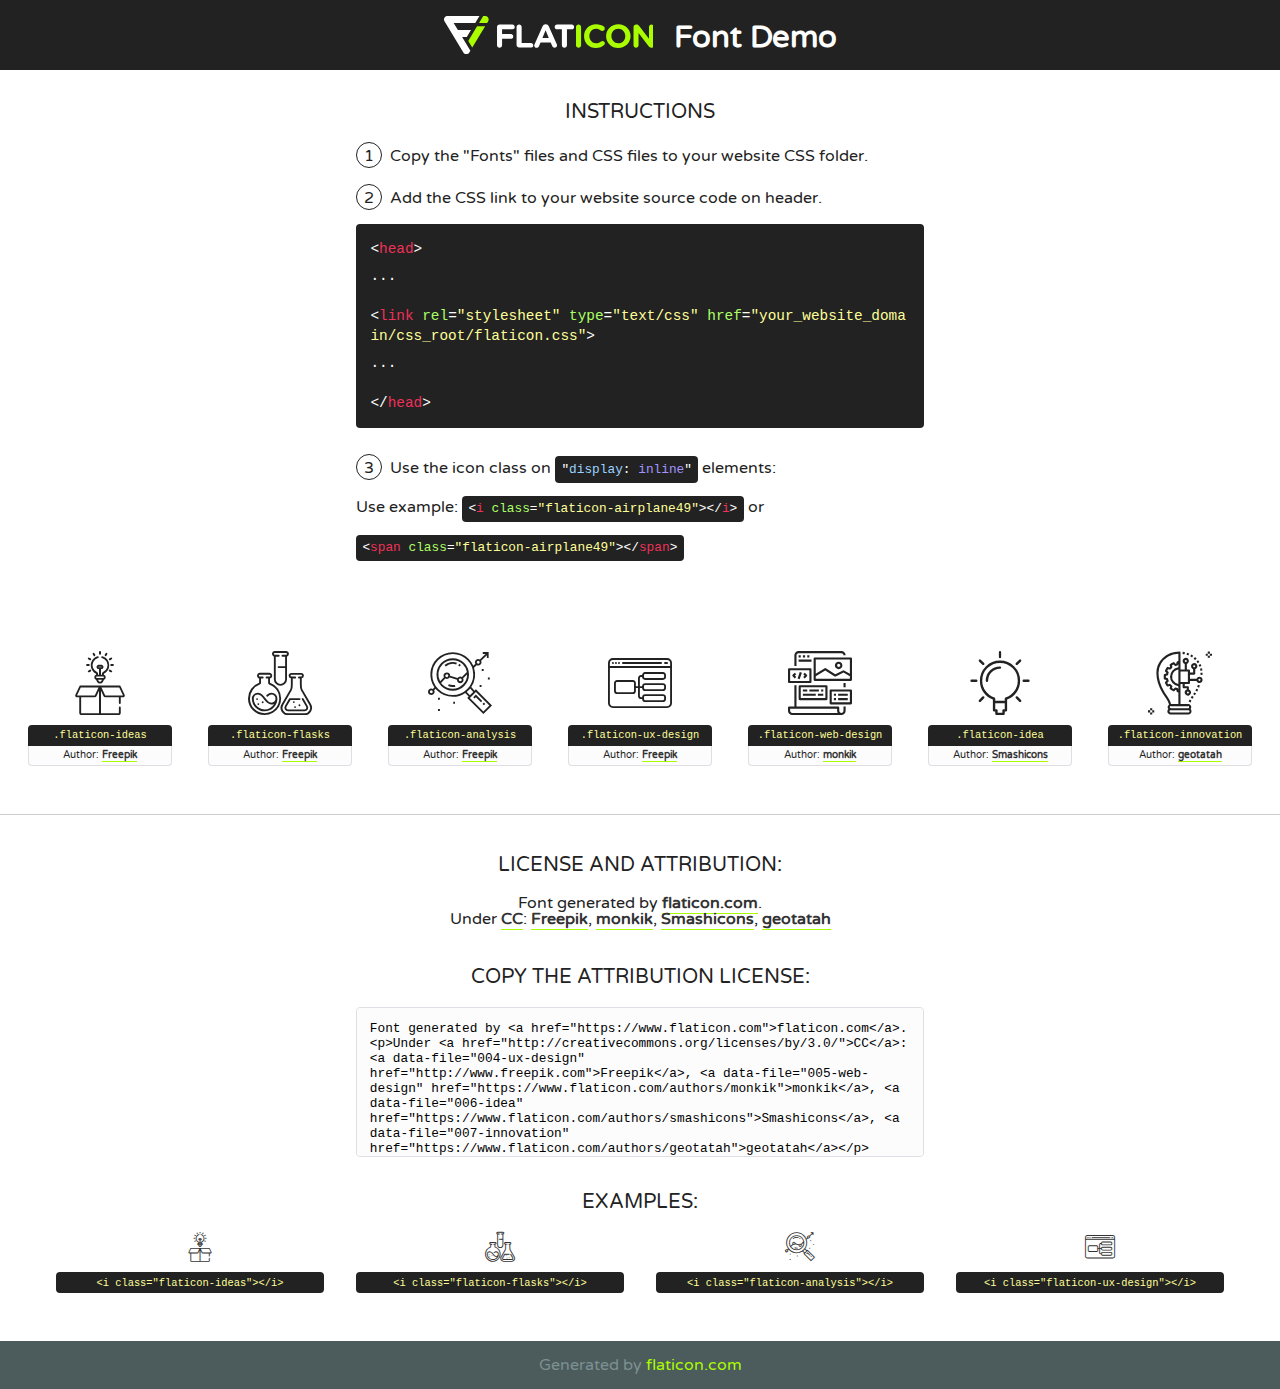
<file: fonts/flaticon/font/flaticon.html>
<!DOCTYPE html>
<!--
  Flaticon icon font: Flaticon
  Creation date: 20/03/2019 02:18
-->
<html>
<!DOCTYPE html>
<html>

<head>
    <title>Flaticon WebFont</title>
    <link href="http://fonts.googleapis.com/css?family=Varela+Round" rel="stylesheet" type="text/css" />
    <link rel="stylesheet" type="text/css" href="flaticon.css">
    <meta charset="UTF-8">
    <style>
    html, body, div, span, applet, object, iframe,
    h1, h2, h3, h4, h5, h6, p, blockquote, pre,
    a, abbr, acronym, address, big, cite, code,
    del, dfn, em, img, ins, kbd, q, s, samp,
    small, strike, strong, sub, sup, tt, var,
    b, u, i, center,
    dl, dt, dd, ol, ul, li,
    fieldset, form, label, legend,
    table, caption, tbody, tfoot, thead, tr, th, td,
    article, aside, canvas, details, embed, 
    figure, figcaption, footer, header, hgroup, 
    menu, nav, output, ruby, section, summary,
    time, mark, audio, video {
        margin: 0;
        padding: 0;
        border: 0;
        font-size: 100%;
        font: inherit;
        vertical-align: baseline;
    }
    /* HTML5 display-role reset for older browsers */
    article, aside, details, figcaption, figure, 
    footer, header, hgroup, menu, nav, section {
        display: block;
    }
    body {
        line-height: 1;
    }
    ol, ul {
        list-style: none;
    }
    blockquote, q {
        quotes: none;
    }
    blockquote:before, blockquote:after,
    q:before, q:after {
        content: '';
        content: none;
    }
    table {
        border-collapse: collapse;
        border-spacing: 0;
    }
    body {
        font-family: 'Varela Round', Helvetica, Arial, sans-serif;
        font-size: 16px;
        color: #222;
    }
    a {
        color: #333;
        border-bottom: 1px solid #a9fd00;
        font-weight: bold;
        text-decoration: none;
    }
    * {
        -moz-box-sizing: border-box;
        -webkit-box-sizing: border-box;
        box-sizing: border-box;
        margin: 0;
        padding: 0;
    }
    [class^="flaticon-"]:before, [class*=" flaticon-"]:before, [class^="flaticon-"]:after, [class*=" flaticon-"]:after {
        font-family: Flaticon;
        font-size: 30px;
        font-style: normal;
        margin-left: 20px;
        color: #333;
    }
    .wrapper {
        max-width: 600px;
        margin: auto;
        padding: 0 1em;
    }
    .title {
        font-size: 1.25em;
        text-align: center;
        margin-bottom: 1em;
        text-transform: uppercase;
    }
    header {
        text-align: center;
        background-color: #222;
        color: #fff;
        padding: 1em;
    }
    header .logo {
        width: 210px;
        height: 38px;
        display: inline-block;
        vertical-align: middle;
        margin-right: 1em;
        border: none;
    }
    header strong {
        font-size: 1.95em;
        font-weight: bold;
        vertical-align: middle;
        margin-top: 5px;
        display: inline-block;
    }
    .demo {
        margin: 2em auto;
        line-height: 1.25em;
    }
    .demo ul li {
        margin-bottom: 1em;
    }
    .demo ul li .num {
        color: #222;
        border-radius: 20px;
        display: inline-block;
        width: 26px;
        padding: 3px;
        height: 26px;
        text-align: center;
        margin-right: 0.5em;
        border: 1px solid #222;
    }
    .demo ul li code {
        background-color: #222;
        border-radius: 4px;
        padding: 0.25em 0.5em;
        display: inline-block;
        color: #fff;
        font-family: Consolas,Monaco,Lucida Console,Liberation Mono,DejaVu Sans Mono,Bitstream Vera Sans Mono,Courier New, monospace;
        font-weight: lighter;
        margin-top: 1em;
        font-size: 0.8em;
        word-break: break-all;
    }
    .demo ul li code.big {
        padding: 1em;
        font-size: 0.9em;
    }
    .demo ul li code .red {
        color: #EF3159;
    }
    .demo ul li code .green {
        color: #ACFF65;
    }
    .demo ul li code .yellow {
        color: #FFFF99;
    }
    .demo ul li code .blue {
        color: #99D3FF;
    }
    .demo ul li code .purple {
        color: #A295FF;
    }
    .demo ul li code .dots {
        margin-top: 0.5em;
        display: block;
    }
    #glyphs {
        border-bottom: 1px solid #ccc;
        padding: 2em 0;
        text-align: center;
    }
    .glyph {
        display: inline-block;
        width: 9em;
        margin: 1em;
        text-align: center;
        vertical-align: top;
        background: #FFF;
    }
    .glyph .glyph-icon {
        padding: 10px;
        display: block;
        font-family:"Flaticon";
        font-size: 64px;
        line-height: 1;
    }
    .glyph .glyph-icon:before {
        font-size: 64px;
        color: #222;
        margin-left: 0;
    }
    .class-name {
        font-size: 0.65em;
        background-color: #222;
        color: #fff;
        border-radius: 4px 4px 0 0;
        padding: 0.5em;
        color: #FFFF99;
        font-family: Consolas,Monaco,Lucida Console,Liberation Mono,DejaVu Sans Mono,Bitstream Vera Sans Mono,Courier New, monospace;
    }
    .author-name {
        font-size: 0.6em;
        background-color: #fcfcfd;
        border: 1px solid #DEDEE4;
        border-top: 0;
        border-radius: 0 0 4px 4px;
        padding: 0.5em;
    }
    .class-name:last-child {
        font-size: 10px;
        color:#888;
    }
    .class-name:last-child a {
        font-size: 10px;
        color:#555;
    }
    .class-name:last-child a:hover {
        color:#a9fd00;
    }
    .glyph > input {
        display: block;
        width: 100px;
        margin: 5px auto;
        text-align: center;
        font-size: 12px;
        cursor: text;
    }
    .glyph > input.icon-input {
        font-family:"Flaticon";
        font-size: 16px;
        margin-bottom: 10px;
    }
    .attribution .title {
        margin-top: 2em;
    }
    .attribution textarea {
        background-color: #fcfcfd;
        padding: 1em;
        border: none;
        box-shadow: none;
        border: 1px solid #DEDEE4;
        border-radius: 4px;
        resize: none;
        width: 100%;
        height: 150px;
        font-size: 0.8em;
        font-family: Consolas,Monaco,Lucida Console,Liberation Mono,DejaVu Sans Mono,Bitstream Vera Sans Mono,Courier New, monospace;
        -webkit-appearance: none;
    }
    .iconsuse {
        margin: 2em auto;
        text-align: center;
        max-width: 1200px;
    }
    .iconsuse:after {
        content: '';
        display: table;
        clear: both;
    }
    .iconsuse .image {
        float: left;
        width: 25%;
        padding: 0 1em;
    }
    .iconsuse .image p {
        margin-bottom: 1em;
    }
    .iconsuse .image span {
        display: block;
        font-size: 0.65em;
        background-color: #222;
        color: #fff;
        border-radius: 4px;
        padding: 0.5em;
        color: #FFFF99;
        margin-top: 1em;
        font-family: Consolas,Monaco,Lucida Console,Liberation Mono,DejaVu Sans Mono,Bitstream Vera Sans Mono,Courier New, monospace;
    }
    #footer {
        text-align: center;
        background-color: #4C5B5C;
        color: #7c9192;
        padding: 1em;
    }
    #footer a {
        border: none;
        color: #a9fd00;
        font-weight: normal;
    }
    @media (max-width: 960px) {
        .iconsuse .image {
            width: 50%;
        }
    }
    @media (max-width: 560px) {
        .iconsuse .image {
            width: 100%;
        }
    }
    </style>
</head>

<body class="characters-off">

    <header>
        <a href="https://www.flaticon.com" target="_blank" class="logo">
            <svg version="1.1" xmlns="http://www.w3.org/2000/svg" xmlns:xlink="http://www.w3.org/1999/xlink" xmlns:a="http://ns.adobe.com/AdobeSVGViewerExtensions/3.0/" viewBox="0 0 560.875 102.036" enable-background="new 0 0 560.875 102.036" xml:space="preserve">
                <defs>
                </defs>
                <g>
                    <g class="letters">
                        <path fill="#ffffff" d="M141.596,29.675c0-3.777,2.985-6.767,6.764-6.767h34.438c3.426,0,6.15,2.728,6.15,6.15
                        c0,3.43-2.724,6.149-6.15,6.149h-27.674v13.091h23.719c3.429,0,6.151,2.724,6.151,6.15c0,3.43-2.723,6.149-6.151,6.149h-23.719
                        v17.574c0,3.773-2.986,6.761-6.764,6.761c-3.779,0-6.764-2.989-6.764-6.761V29.675z"></path>
                        <path fill="#ffffff" d="M193.844,29.149c0-3.781,2.985-6.767,6.764-6.767c3.776,0,6.763,2.985,6.763,6.767v42.957h25.039
                        c3.426,0,6.149,2.726,6.149,6.153c0,3.425-2.723,6.15-6.149,6.15h-31.802c-3.779,0-6.764-2.986-6.764-6.768V29.149z"></path>
                        <path fill="#ffffff" d="M241.891,75.71l21.438-48.407c1.492-3.341,4.215-5.357,7.906-5.357h0.792
                        c3.686,0,6.323,2.017,7.815,5.357l21.439,48.407c0.436,0.967,0.701,1.845,0.701,2.723c0,3.602-2.809,6.501-6.414,6.501
                        c-3.161,0-5.269-1.845-6.499-4.655l-4.132-9.661h-27.059l-4.301,10.102c-1.144,2.631-3.426,4.214-6.237,4.214
                        c-3.517,0-6.24-2.81-6.24-6.325C241.1,77.64,241.451,76.677,241.891,75.71z M279.932,58.666l-8.521-20.297l-8.526,20.297H279.932
                        z"></path>
                        <path fill="#ffffff" d="M314.864,35.387H301.86c-3.429,0-6.239-2.813-6.239-6.238c0-3.429,2.811-6.24,6.239-6.24h39.533
                        c3.426,0,6.237,2.811,6.237,6.24c0,3.425-2.811,6.238-6.237,6.238h-13.001v42.785c0,3.773-2.99,6.761-6.764,6.761
                        c-3.779,0-6.764-2.989-6.764-6.761V35.387z"></path>
                        <path fill="#A9FD00" d="M352.615,29.149c0-3.781,2.985-6.767,6.767-6.767c3.774,0,6.761,2.985,6.761,6.767v49.024
                        c0,3.773-2.987,6.761-6.761,6.761c-3.781,0-6.767-2.989-6.767-6.761V29.149z"></path>
                        <path fill="#A9FD00" d="M374.132,53.836v-0.179c0-17.481,13.178-31.801,32.065-31.801c9.22,0,15.459,2.458,20.557,6.238
                        c1.402,1.054,2.637,2.985,2.637,5.357c0,3.692-2.985,6.59-6.681,6.59c-1.845,0-3.071-0.702-4.044-1.319
                        c-3.776-2.813-7.729-4.393-12.562-4.393c-10.364,0-17.831,8.611-17.831,19.154v0.173c0,10.542,7.291,19.329,17.831,19.329
                        c5.715,0,9.492-1.756,13.359-4.834c1.049-0.874,2.458-1.491,4.039-1.491c3.429,0,6.325,2.813,6.325,6.236
                        c0,2.106-1.056,3.78-2.282,4.834c-5.539,4.834-12.036,7.733-21.878,7.733C387.572,85.464,374.132,71.493,374.132,53.836z"></path>
                        <path fill="#A9FD00" d="M433.009,53.836v-0.179c0-17.481,13.79-31.801,32.766-31.801c18.981,0,32.592,14.143,32.592,31.628v0.173
                        c0,17.483-13.785,31.807-32.769,31.807C446.625,85.464,433.009,71.32,433.009,53.836z M484.224,53.836v-0.179
                        c0-10.539-7.725-19.326-18.626-19.326c-10.893,0-18.449,8.611-18.449,19.154v0.173c0,10.542,7.73,19.329,18.626,19.329
                        C476.676,72.986,484.224,64.378,484.224,53.836z"></path>
                        <path fill="#A9FD00" d="M506.233,29.321c0-3.774,2.99-6.763,6.767-6.763h1.401c3.252,0,5.183,1.583,7.029,3.953l26.093,34.265
                        V29.059c0-3.692,2.99-6.677,6.681-6.677c3.683,0,6.671,2.985,6.671,6.677v48.934c0,3.78-2.987,6.765-6.764,6.765h-0.436
                        c-3.257,0-5.188-1.581-7.034-3.953l-27.056-35.492v32.944c0,3.687-2.985,6.676-6.678,6.676c-3.683,0-6.673-2.989-6.673-6.676
                        V29.321z"></path>
                    </g>
                    <g class="insignia">
                        <path fill="#ffffff" d="M48.372,56.137h12.517l11.156-18.537H37.186L25.688,18.539h57.825L94.668,0H9.271
                        C5.925,0,2.842,1.801,1.198,4.716c-1.644,2.907-1.593,6.482,0.134,9.343l50.38,83.501c1.678,2.781,4.689,4.476,7.938,4.476
                        c3.246,0,6.257-1.695,7.935-4.476l2.898-4.804L48.372,56.137z"></path>
                        <g class="i">
                            <path fill="#A9FD00" d="M93.575,18.539h0.031v0.004l21.652,0.004l2.705-4.488c1.727-2.861,1.778-6.436,0.133-9.343
                            C116.454,1.801,113.371,0,110.026,0h-5.294L93.575,18.539z"></path>
                            <polygon fill="#A9FD00" points="88.291,27.356 64.725,66.486 75.519,84.404 109.942,27.356"></polygon>
                        </g>
                    </g>
                </g>
            </svg>
        </a>
        <strong>Font Demo</strong>
    </header>


    <section class="demo wrapper">

        <p class="title">Instructions</p>

        <ul>
            <li>
                <span class="num">1</span>Copy the "Fonts" files and CSS files to your website CSS folder.
            </li>
            <li>
                <span class="num">2</span>Add the CSS link to your website source code on header.
                <code class="big">
                    &lt;<span class="red">head</span>&gt;
                    <br/><span class="dots">...</span>
                    <br/>&lt;<span class="red">link</span> <span class="green">rel</span>=<span class="yellow">"stylesheet"</span> <span class="green">type</span>=<span class="yellow">"text/css"</span> <span class="green">href</span>=<span class="yellow">"your_website_domain/css_root/flaticon.css"</span>&gt;
                    <br/><span class="dots">...</span>
                    <br/>&lt;/<span class="red">head</span>&gt;
                </code>
            </li>

            <li>
                <p>
                    <span class="num">3</span>Use the icon class on <code>"<span class="blue">display</span>:<span class="purple"> inline</span>"</code> elements:
                    <br />
                    Use example: <code>&lt;<span class="red">i</span> <span class="green">class</span>=<span class="yellow">&quot;flaticon-airplane49&quot;</span>&gt;&lt;/<span class="red">i</span>&gt;</code> or <code>&lt;<span class="red">span</span> <span class="green">class</span>=<span class="yellow">&quot;flaticon-airplane49&quot;</span>&gt;&lt;/<span class="red">span</span>&gt;</code>
            </li>
        </ul>

    </section>




   <section id="glyphs">          
    
      
        <div class="glyph"><div class="glyph-icon flaticon-ideas"></div>
            <div class="class-name">.flaticon-ideas</div>
            <div class="author-name">Author: <a data-file="001-ideas" href="http://www.freepik.com">Freepik</a> </div> 
        </div>        
        
        <div class="glyph"><div class="glyph-icon flaticon-flasks"></div>
            <div class="class-name">.flaticon-flasks</div>
            <div class="author-name">Author: <a data-file="002-flasks" href="http://www.freepik.com">Freepik</a> </div> 
        </div>        
        
        <div class="glyph"><div class="glyph-icon flaticon-analysis"></div>
            <div class="class-name">.flaticon-analysis</div>
            <div class="author-name">Author: <a data-file="003-analysis" href="http://www.freepik.com">Freepik</a> </div> 
        </div>        
        
        <div class="glyph"><div class="glyph-icon flaticon-ux-design"></div>
            <div class="class-name">.flaticon-ux-design</div>
            <div class="author-name">Author: <a data-file="004-ux-design" href="http://www.freepik.com">Freepik</a> </div> 
        </div>        
        
        <div class="glyph"><div class="glyph-icon flaticon-web-design"></div>
            <div class="class-name">.flaticon-web-design</div>
            <div class="author-name">Author: <a data-file="005-web-design" href="https://www.flaticon.com/authors/monkik">monkik</a> </div> 
        </div>        
        
        <div class="glyph"><div class="glyph-icon flaticon-idea"></div>
            <div class="class-name">.flaticon-idea</div>
            <div class="author-name">Author: <a data-file="006-idea" href="https://www.flaticon.com/authors/smashicons">Smashicons</a> </div> 
        </div>        
        
        <div class="glyph"><div class="glyph-icon flaticon-innovation"></div>
            <div class="class-name">.flaticon-innovation</div>
            <div class="author-name">Author: <a data-file="007-innovation" href="https://www.flaticon.com/authors/geotatah">geotatah</a> </div> 
        </div>        
        

    </section>



    <section class="attribution wrapper"   style="text-align:center;">

      <div class="title">License and attribution:</div><div class="attrDiv">Font generated by <a href="https://www.flaticon.com">flaticon.com</a>. <div><p>Under <a href="http://creativecommons.org/licenses/by/3.0/">CC</a>: <a data-file="004-ux-design" href="http://www.freepik.com">Freepik</a>, <a data-file="005-web-design" href="https://www.flaticon.com/authors/monkik">monkik</a>, <a data-file="006-idea" href="https://www.flaticon.com/authors/smashicons">Smashicons</a>, <a data-file="007-innovation" href="https://www.flaticon.com/authors/geotatah">geotatah</a></p>  </div>
      </div>
      <div class="title">Copy the Attribution License:</div>

    <textarea onclick="this.focus();this.select();">Font generated by &lt;a href=&quot;https://www.flaticon.com&quot;&gt;flaticon.com&lt;/a&gt;. <p>Under <a href="http://creativecommons.org/licenses/by/3.0/">CC</a>: <a data-file="004-ux-design" href="http://www.freepik.com">Freepik</a>, <a data-file="005-web-design" href="https://www.flaticon.com/authors/monkik">monkik</a>, <a data-file="006-idea" href="https://www.flaticon.com/authors/smashicons">Smashicons</a>, <a data-file="007-innovation" href="https://www.flaticon.com/authors/geotatah">geotatah</a></p>  
     </textarea>

    </section>

    <section class="iconsuse">

          <div class="title">Examples:</div>            
             
            <div class="image">
                <p>
                    <i class="glyph-icon flaticon-ideas"></i> 
                    <span>&lt;i class=&quot;flaticon-ideas&quot;&gt;&lt;/i&gt;</span>
                </p>
            </div>
            
            <div class="image">
                <p>
                    <i class="glyph-icon flaticon-flasks"></i> 
                    <span>&lt;i class=&quot;flaticon-flasks&quot;&gt;&lt;/i&gt;</span>
                </p>
            </div>
            
            <div class="image">
                <p>
                    <i class="glyph-icon flaticon-analysis"></i> 
                    <span>&lt;i class=&quot;flaticon-analysis&quot;&gt;&lt;/i&gt;</span>
                </p>
            </div>
            
            <div class="image">
                <p>
                    <i class="glyph-icon flaticon-ux-design"></i> 
                    <span>&lt;i class=&quot;flaticon-ux-design&quot;&gt;&lt;/i&gt;</span>
                </p>
            </div>
                       
        </div>
                            
    </section>

<div id="footer">
    <div>Generated by <a href="https://www.flaticon.com">flaticon.com</a>
    </div>
</div>



</body>
</html>
</file>
<file: css/flaticon.css>
/*
  	Flaticon icon font: Flaticon
  	Creation date: 04/01/2019 13:45
  	*/


@font-face {
  font-family: "Flaticon";
  src: url("../fonts/flaticon/font/Flaticon.eot");
  src: url("../fonts/flaticon/font/Flaticon.eot?#iefix") format("embedded-opentype"),
       url("../fonts/flaticon/font/Flaticon.woff") format("woff"),
       url("../fonts/flaticon/font/Flaticon.ttf") format("truetype"),
       url("../fonts/flaticon/font/Flaticon.svg#Flaticon") format("svg");
  font-weight: normal;
  font-style: normal;
}

@media screen and (-webkit-min-device-pixel-ratio:0) {
  @font-face {
    font-family: "Flaticon";
    src: url("../fonts/flaticon/font/Flaticon.svg#Flaticon") format("svg");
  }
}

[class^="flaticon-"]:before, [class*=" flaticon-"]:before,
[class^="flaticon-"]:after, [class*=" flaticon-"]:after {   
  font-family: Flaticon;
  font-style: normal;
  font-weight: normal;
  font-variant: normal;
  text-transform: none;
  line-height: 1;

  /* Better Font Rendering =========== */
  -webkit-font-smoothing: antialiased;
  -moz-osx-font-smoothing: grayscale;
}

.flaticon-ideas:before { content: "\f100"; }
.flaticon-flasks:before { content: "\f101"; }
.flaticon-analysis:before { content: "\f102"; }
.flaticon-ux-design:before { content: "\f103"; }
.flaticon-web-design:before { content: "\f104"; }
.flaticon-idea:before { content: "\f105"; }
.flaticon-innovation:before { content: "\f106"; }
</file>
<file: css/icomoon.css>
@font-face {
  font-family: 'icomoon';
  src:  url('../fonts/icomoon/icomoon.eot?6tt51o');
  src:  url('../fonts/icomoon/icomoon.eot?6tt51o#iefix') format('embedded-opentype'),
    url('../fonts/icomoon/icomoon.ttf?6tt51o') format('truetype'),
    url('../fonts/icomoon/icomoon.woff?6tt51o') format('woff'),
    url('../fonts/icomoon/icomoon.svg?6tt51o#icomoon') format('svg');
  font-weight: normal;
  font-style: normal;
}

[class^="icon-"], [class*=" icon-"] {
  /* use !important to prevent issues with browser extensions that change fonts */
  font-family: 'icomoon' !important;
  speak: none;
  font-style: normal;
  font-weight: normal;
  font-variant: normal;
  text-transform: none;
  line-height: 1;

  /* Better Font Rendering =========== */
  -webkit-font-smoothing: antialiased;
  -moz-osx-font-smoothing: grayscale;
}

.icon-asterisk:before {
  content: "\f069";
}
.icon-plus:before {
  content: "\f067";
}
.icon-question:before {
  content: "\f128";
}
.icon-minus:before {
  content: "\f068";
}
.icon-glass:before {
  content: "\f000";
}
.icon-music:before {
  content: "\f001";
}
.icon-search:before {
  content: "\f002";
}
.icon-envelope-o:before {
  content: "\f003";
}
.icon-heart:before {
  content: "\f004";
}
.icon-star:before {
  content: "\f005";
}
.icon-star-o:before {
  content: "\f006";
}
.icon-user:before {
  content: "\f007";
}
.icon-film:before {
  content: "\f008";
}
.icon-th-large:before {
  content: "\f009";
}
.icon-th:before {
  content: "\f00a";
}
.icon-th-list:before {
  content: "\f00b";
}
.icon-check:before {
  content: "\f00c";
}
.icon-close:before {
  content: "\f00d";
}
.icon-remove:before {
  content: "\f00d";
}
.icon-times:before {
  content: "\f00d";
}
.icon-search-plus:before {
  content: "\f00e";
}
.icon-search-minus:before {
  content: "\f010";
}
.icon-power-off:before {
  content: "\f011";
}
.icon-signal:before {
  content: "\f012";
}
.icon-cog:before {
  content: "\f013";
}
.icon-gear:before {
  content: "\f013";
}
.icon-trash-o:before {
  content: "\f014";
}
.icon-home:before {
  content: "\f015";
}
.icon-file-o:before {
  content: "\f016";
}
.icon-clock-o:before {
  content: "\f017";
}
.icon-road:before {
  content: "\f018";
}
.icon-download:before {
  content: "\f019";
}
.icon-arrow-circle-o-down:before {
  content: "\f01a";
}
.icon-arrow-circle-o-up:before {
  content: "\f01b";
}
.icon-inbox:before {
  content: "\f01c";
}
.icon-play-circle-o:before {
  content: "\f01d";
}
.icon-repeat:before {
  content: "\f01e";
}
.icon-rotate-right:before {
  content: "\f01e";
}
.icon-refresh:before {
  content: "\f021";
}
.icon-list-alt:before {
  content: "\f022";
}
.icon-lock:before {
  content: "\f023";
}
.icon-flag:before {
  content: "\f024";
}
.icon-headphones:before {
  content: "\f025";
}
.icon-volume-off:before {
  content: "\f026";
}
.icon-volume-down:before {
  content: "\f027";
}
.icon-volume-up:before {
  content: "\f028";
}
.icon-qrcode:before {
  content: "\f029";
}
.icon-barcode:before {
  content: "\f02a";
}
.icon-tag:before {
  content: "\f02b";
}
.icon-tags:before {
  content: "\f02c";
}
.icon-book:before {
  content: "\f02d";
}
.icon-bookmark:before {
  content: "\f02e";
}
.icon-print:before {
  content: "\f02f";
}
.icon-camera:before {
  content: "\f030";
}
.icon-font:before {
  content: "\f031";
}
.icon-bold:before {
  content: "\f032";
}
.icon-italic:before {
  content: "\f033";
}
.icon-text-height:before {
  content: "\f034";
}
.icon-text-width:before {
  content: "\f035";
}
.icon-align-left:before {
  content: "\f036";
}
.icon-align-center:before {
  content: "\f037";
}
.icon-align-right:before {
  content: "\f038";
}
.icon-align-justify:before {
  content: "\f039";
}
.icon-list:before {
  content: "\f03a";
}
.icon-dedent:before {
  content: "\f03b";
}
.icon-outdent:before {
  content: "\f03b";
}
.icon-indent:before {
  content: "\f03c";
}
.icon-video-camera:before {
  content: "\f03d";
}
.icon-image:before {
  content: "\f03e";
}
.icon-photo:before {
  content: "\f03e";
}
.icon-picture-o:before {
  content: "\f03e";
}
.icon-pencil:before {
  content: "\f040";
}
.icon-map-marker:before {
  content: "\f041";
}
.icon-adjust:before {
  content: "\f042";
}
.icon-tint:before {
  content: "\f043";
}
.icon-edit:before {
  content: "\f044";
}
.icon-pencil-square-o:before {
  content: "\f044";
}
.icon-share-square-o:before {
  content: "\f045";
}
.icon-check-square-o:before {
  content: "\f046";
}
.icon-arrows:before {
  content: "\f047";
}
.icon-step-backward:before {
  content: "\f048";
}
.icon-fast-backward:before {
  content: "\f049";
}
.icon-backward:before {
  content: "\f04a";
}
.icon-play:before {
  content: "\f04b";
}
.icon-pause:before {
  content: "\f04c";
}
.icon-stop:before {
  content: "\f04d";
}
.icon-forward:before {
  content: "\f04e";
}
.icon-fast-forward:before {
  content: "\f050";
}
.icon-step-forward:before {
  content: "\f051";
}
.icon-eject:before {
  content: "\f052";
}
.icon-chevron-left:before {
  content: "\f053";
}
.icon-chevron-right:before {
  content: "\f054";
}
.icon-plus-circle:before {
  content: "\f055";
}
.icon-minus-circle:before {
  content: "\f056";
}
.icon-times-circle:before {
  content: "\f057";
}
.icon-check-circle:before {
  content: "\f058";
}
.icon-question-circle:before {
  content: "\f059";
}
.icon-info-circle:before {
  content: "\f05a";
}
.icon-crosshairs:before {
  content: "\f05b";
}
.icon-times-circle-o:before {
  content: "\f05c";
}
.icon-check-circle-o:before {
  content: "\f05d";
}
.icon-ban:before {
  content: "\f05e";
}
.icon-arrow-left:before {
  content: "\f060";
}
.icon-arrow-right:before {
  content: "\f061";
}
.icon-arrow-up:before {
  content: "\f062";
}
.icon-arrow-down:before {
  content: "\f063";
}
.icon-mail-forward:before {
  content: "\f064";
}
.icon-share:before {
  content: "\f064";
}
.icon-expand:before {
  content: "\f065";
}
.icon-compress:before {
  content: "\f066";
}
.icon-exclamation-circle:before {
  content: "\f06a";
}
.icon-gift:before {
  content: "\f06b";
}
.icon-leaf:before {
  content: "\f06c";
}
.icon-fire:before {
  content: "\f06d";
}
.icon-eye:before {
  content: "\f06e";
}
.icon-eye-slash:before {
  content: "\f070";
}
.icon-exclamation-triangle:before {
  content: "\f071";
}
.icon-warning:before {
  content: "\f071";
}
.icon-plane:before {
  content: "\f072";
}
.icon-calendar:before {
  content: "\f073";
}
.icon-random:before {
  content: "\f074";
}
.icon-comment:before {
  content: "\f075";
}
.icon-magnet:before {
  content: "\f076";
}
.icon-chevron-up:before {
  content: "\f077";
}
.icon-chevron-down:before {
  content: "\f078";
}
.icon-retweet:before {
  content: "\f079";
}
.icon-shopping-cart:before {
  content: "\f07a";
}
.icon-folder:before {
  content: "\f07b";
}
.icon-folder-open:before {
  content: "\f07c";
}
.icon-arrows-v:before {
  content: "\f07d";
}
.icon-arrows-h:before {
  content: "\f07e";
}
.icon-bar-chart:before {
  content: "\f080";
}
.icon-bar-chart-o:before {
  content: "\f080";
}
.icon-twitter-square:before {
  content: "\f081";
}
.icon-facebook-square:before {
  content: "\f082";
}
.icon-camera-retro:before {
  content: "\f083";
}
.icon-key:before {
  content: "\f084";
}
.icon-cogs:before {
  content: "\f085";
}
.icon-gears:before {
  content: "\f085";
}
.icon-comments:before {
  content: "\f086";
}
.icon-thumbs-o-up:before {
  content: "\f087";
}
.icon-thumbs-o-down:before {
  content: "\f088";
}
.icon-star-half:before {
  content: "\f089";
}
.icon-heart-o:before {
  content: "\f08a";
}
.icon-sign-out:before {
  content: "\f08b";
}
.icon-linkedin-square:before {
  content: "\f08c";
}
.icon-thumb-tack:before {
  content: "\f08d";
}
.icon-external-link:before {
  content: "\f08e";
}
.icon-sign-in:before {
  content: "\f090";
}
.icon-trophy:before {
  content: "\f091";
}
.icon-github-square:before {
  content: "\f092";
}
.icon-upload:before {
  content: "\f093";
}
.icon-lemon-o:before {
  content: "\f094";
}
.icon-phone:before {
  content: "\f095";
}
.icon-square-o:before {
  content: "\f096";
}
.icon-bookmark-o:before {
  content: "\f097";
}
.icon-phone-square:before {
  content: "\f098";
}
.icon-twitter:before {
  content: "\f099";
}
.icon-facebook:before {
  content: "\f09a";
}
.icon-facebook-f:before {
  content: "\f09a";
}
.icon-github:before {
  content: "\f09b";
}
.icon-unlock:before {
  content: "\f09c";
}
.icon-credit-card:before {
  content: "\f09d";
}
.icon-feed:before {
  content: "\f09e";
}
.icon-rss:before {
  content: "\f09e";
}
.icon-hdd-o:before {
  content: "\f0a0";
}
.icon-bullhorn:before {
  content: "\f0a1";
}
.icon-bell-o:before {
  content: "\f0a2";
}
.icon-certificate:before {
  content: "\f0a3";
}
.icon-hand-o-right:before {
  content: "\f0a4";
}
.icon-hand-o-left:before {
  content: "\f0a5";
}
.icon-hand-o-up:before {
  content: "\f0a6";
}
.icon-hand-o-down:before {
  content: "\f0a7";
}
.icon-arrow-circle-left:before {
  content: "\f0a8";
}
.icon-arrow-circle-right:before {
  content: "\f0a9";
}
.icon-arrow-circle-up:before {
  content: "\f0aa";
}
.icon-arrow-circle-down:before {
  content: "\f0ab";
}
.icon-globe:before {
  content: "\f0ac";
}
.icon-wrench:before {
  content: "\f0ad";
}
.icon-tasks:before {
  content: "\f0ae";
}
.icon-filter:before {
  content: "\f0b0";
}
.icon-briefcase:before {
  content: "\f0b1";
}
.icon-arrows-alt:before {
  content: "\f0b2";
}
.icon-group:before {
  content: "\f0c0";
}
.icon-users:before {
  content: "\f0c0";
}
.icon-chain:before {
  content: "\f0c1";
}
.icon-link:before {
  content: "\f0c1";
}
.icon-cloud:before {
  content: "\f0c2";
}
.icon-flask:before {
  content: "\f0c3";
}
.icon-cut:before {
  content: "\f0c4";
}
.icon-scissors:before {
  content: "\f0c4";
}
.icon-copy:before {
  content: "\f0c5";
}
.icon-files-o:before {
  content: "\f0c5";
}
.icon-paperclip:before {
  content: "\f0c6";
}
.icon-floppy-o:before {
  content: "\f0c7";
}
.icon-save:before {
  content: "\f0c7";
}
.icon-square:before {
  content: "\f0c8";
}
.icon-bars:before {
  content: "\f0c9";
}
.icon-navicon:before {
  content: "\f0c9";
}
.icon-reorder:before {
  content: "\f0c9";
}
.icon-list-ul:before {
  content: "\f0ca";
}
.icon-list-ol:before {
  content: "\f0cb";
}
.icon-strikethrough:before {
  content: "\f0cc";
}
.icon-underline:before {
  content: "\f0cd";
}
.icon-table:before {
  content: "\f0ce";
}
.icon-magic:before {
  content: "\f0d0";
}
.icon-truck:before {
  content: "\f0d1";
}
.icon-pinterest:before {
  content: "\f0d2";
}
.icon-pinterest-square:before {
  content: "\f0d3";
}
.icon-google-plus-square:before {
  content: "\f0d4";
}
.icon-google-plus:before {
  content: "\f0d5";
}
.icon-money:before {
  content: "\f0d6";
}
.icon-caret-down:before {
  content: "\f0d7";
}
.icon-caret-up:before {
  content: "\f0d8";
}
.icon-caret-left:before {
  content: "\f0d9";
}
.icon-caret-right:before {
  content: "\f0da";
}
.icon-columns:before {
  content: "\f0db";
}
.icon-sort:before {
  content: "\f0dc";
}
.icon-unsorted:before {
  content: "\f0dc";
}
.icon-sort-desc:before {
  content: "\f0dd";
}
.icon-sort-down:before {
  content: "\f0dd";
}
.icon-sort-asc:before {
  content: "\f0de";
}
.icon-sort-up:before {
  content: "\f0de";
}
.icon-envelope:before {
  content: "\f0e0";
}
.icon-linkedin:before {
  content: "\f0e1";
}
.icon-discord-icon:before {
  content: "\e900";
}
.icon-rotate-left:before {
  content: "\f0e2";
}
.icon-undo:before {
  content: "\f0e2";
}
.icon-gavel:before {
  content: "\f0e3";
}
.icon-legal:before {
  content: "\f0e3";
}
.icon-dashboard:before {
  content: "\f0e4";
}
.icon-tachometer:before {
  content: "\f0e4";
}
.icon-comment-o:before {
  content: "\f0e5";
}
.icon-comments-o:before {
  content: "\f0e6";
}
.icon-bolt:before {
  content: "\f0e7";
}
.icon-flash:before {
  content: "\f0e7";
}
.icon-sitemap:before {
  content: "\f0e8";
}
.icon-umbrella:before {
  content: "\f0e9";
}
.icon-clipboard:before {
  content: "\f0ea";
}
.icon-paste:before {
  content: "\f0ea";
}
.icon-lightbulb-o:before {
  content: "\f0eb";
}
.icon-exchange:before {
  content: "\f0ec";
}
.icon-cloud-download:before {
  content: "\f0ed";
}
.icon-cloud-upload:before {
  content: "\f0ee";
}
.icon-user-md:before {
  content: "\f0f0";
}
.icon-stethoscope:before {
  content: "\f0f1";
}
.icon-suitcase:before {
  content: "\f0f2";
}
.icon-bell:before {
  content: "\f0f3";
}
.icon-coffee:before {
  content: "\f0f4";
}
.icon-cutlery:before {
  content: "\f0f5";
}
.icon-file-text-o:before {
  content: "\f0f6";
}
.icon-building-o:before {
  content: "\f0f7";
}
.icon-hospital-o:before {
  content: "\f0f8";
}
.icon-ambulance:before {
  content: "\f0f9";
}
.icon-medkit:before {
  content: "\f0fa";
}
.icon-fighter-jet:before {
  content: "\f0fb";
}
.icon-beer:before {
  content: "\f0fc";
}
.icon-h-square:before {
  content: "\f0fd";
}
.icon-plus-square:before {
  content: "\f0fe";
}
.icon-angle-double-left:before {
  content: "\f100";
}
.icon-angle-double-right:before {
  content: "\f101";
}
.icon-angle-double-up:before {
  content: "\f102";
}
.icon-angle-double-down:before {
  content: "\f103";
}
.icon-angle-left:before {
  content: "\f104";
}
.icon-angle-right:before {
  content: "\f105";
}
.icon-angle-up:before {
  content: "\f106";
}
.icon-angle-down:before {
  content: "\f107";
}
.icon-desktop:before {
  content: "\f108";
}
.icon-laptop:before {
  content: "\f109";
}
.icon-tablet:before {
  content: "\f10a";
}
.icon-mobile:before {
  content: "\f10b";
}
.icon-mobile-phone:before {
  content: "\f10b";
}
.icon-circle-o:before {
  content: "\f10c";
}
.icon-quote-left:before {
  content: "\f10d";
}
.icon-quote-right:before {
  content: "\f10e";
}
.icon-spinner:before {
  content: "\f110";
}
.icon-circle:before {
  content: "\f111";
}
.icon-mail-reply:before {
  content: "\f112";
}
.icon-reply:before {
  content: "\f112";
}
.icon-github-alt:before {
  content: "\f113";
}
.icon-folder-o:before {
  content: "\f114";
}
.icon-folder-open-o:before {
  content: "\f115";
}
.icon-smile-o:before {
  content: "\f118";
}
.icon-frown-o:before {
  content: "\f119";
}
.icon-meh-o:before {
  content: "\f11a";
}
.icon-gamepad:before {
  content: "\f11b";
}
.icon-keyboard-o:before {
  content: "\f11c";
}
.icon-flag-o:before {
  content: "\f11d";
}
.icon-flag-checkered:before {
  content: "\f11e";
}
.icon-terminal:before {
  content: "\f120";
}
.icon-code:before {
  content: "\f121";
}
.icon-mail-reply-all:before {
  content: "\f122";
}
.icon-reply-all:before {
  content: "\f122";
}
.icon-star-half-empty:before {
  content: "\f123";
}
.icon-star-half-full:before {
  content: "\f123";
}
.icon-star-half-o:before {
  content: "\f123";
}
.icon-location-arrow:before {
  content: "\f124";
}
.icon-crop:before {
  content: "\f125";
}
.icon-code-fork:before {
  content: "\f126";
}
.icon-chain-broken:before {
  content: "\f127";
}
.icon-unlink:before {
  content: "\f127";
}
.icon-info:before {
  content: "\f129";
}
.icon-exclamation:before {
  content: "\f12a";
}
.icon-superscript:before {
  content: "\f12b";
}
.icon-subscript:before {
  content: "\f12c";
}
.icon-eraser:before {
  content: "\f12d";
}
.icon-puzzle-piece:before {
  content: "\f12e";
}
.icon-microphone:before {
  content: "\f130";
}
.icon-microphone-slash:before {
  content: "\f131";
}
.icon-shield:before {
  content: "\f132";
}
.icon-calendar-o:before {
  content: "\f133";
}
.icon-fire-extinguisher:before {
  content: "\f134";
}
.icon-rocket:before {
  content: "\f135";
}
.icon-maxcdn:before {
  content: "\f136";
}
.icon-chevron-circle-left:before {
  content: "\f137";
}
.icon-chevron-circle-right:before {
  content: "\f138";
}
.icon-chevron-circle-up:before {
  content: "\f139";
}
.icon-chevron-circle-down:before {
  content: "\f13a";
}
.icon-html5:before {
  content: "\f13b";
}
.icon-css3:before {
  content: "\f13c";
}
.icon-anchor:before {
  content: "\f13d";
}
.icon-unlock-alt:before {
  content: "\f13e";
}
.icon-bullseye:before {
  content: "\f140";
}
.icon-ellipsis-h:before {
  content: "\f141";
}
.icon-ellipsis-v:before {
  content: "\f142";
}
.icon-rss-square:before {
  content: "\f143";
}
.icon-play-circle:before {
  content: "\f144";
}
.icon-ticket:before {
  content: "\f145";
}
.icon-minus-square:before {
  content: "\f146";
}
.icon-minus-square-o:before {
  content: "\f147";
}
.icon-level-up:before {
  content: "\f148";
}
.icon-level-down:before {
  content: "\f149";
}
.icon-check-square:before {
  content: "\f14a";
}
.icon-pencil-square:before {
  content: "\f14b";
}
.icon-external-link-square:before {
  content: "\f14c";
}
.icon-share-square:before {
  content: "\f14d";
}
.icon-compass:before {
  content: "\f14e";
}
.icon-caret-square-o-down:before {
  content: "\f150";
}
.icon-toggle-down:before {
  content: "\f150";
}
.icon-caret-square-o-up:before {
  content: "\f151";
}
.icon-toggle-up:before {
  content: "\f151";
}
.icon-caret-square-o-right:before {
  content: "\f152";
}
.icon-toggle-right:before {
  content: "\f152";
}
.icon-eur:before {
  content: "\f153";
}
.icon-euro:before {
  content: "\f153";
}
.icon-gbp:before {
  content: "\f154";
}
.icon-dollar:before {
  content: "\f155";
}
.icon-usd:before {
  content: "\f155";
}
.icon-inr:before {
  content: "\f156";
}
.icon-rupee:before {
  content: "\f156";
}
.icon-cny:before {
  content: "\f157";
}
.icon-jpy:before {
  content: "\f157";
}
.icon-rmb:before {
  content: "\f157";
}
.icon-yen:before {
  content: "\f157";
}
.icon-rouble:before {
  content: "\f158";
}
.icon-rub:before {
  content: "\f158";
}
.icon-ruble:before {
  content: "\f158";
}
.icon-krw:before {
  content: "\f159";
}
.icon-won:before {
  content: "\f159";
}
.icon-bitcoin:before {
  content: "\f15a";
}
.icon-btc:before {
  content: "\f15a";
}
.icon-file:before {
  content: "\f15b";
}
.icon-file-text:before {
  content: "\f15c";
}
.icon-sort-alpha-asc:before {
  content: "\f15d";
}
.icon-sort-alpha-desc:before {
  content: "\f15e";
}
.icon-sort-amount-asc:before {
  content: "\f160";
}
.icon-sort-amount-desc:before {
  content: "\f161";
}
.icon-sort-numeric-asc:before {
  content: "\f162";
}
.icon-sort-numeric-desc:before {
  content: "\f163";
}
.icon-thumbs-up:before {
  content: "\f164";
}
.icon-thumbs-down:before {
  content: "\f165";
}
.icon-youtube-square:before {
  content: "\f166";
}
.icon-youtube:before {
  content: "\f167";
}
.icon-xing:before {
  content: "\f168";
}
.icon-xing-square:before {
  content: "\f169";
}
.icon-youtube-play:before {
  content: "\f16a";
}
.icon-dropbox:before {
  content: "\f16b";
}
.icon-stack-overflow:before {
  content: "\f16c";
}
.icon-instagram:before {
  content: "\f16d";
}
.icon-flickr:before {
  content: "\f16e";
}
.icon-adn:before {
  content: "\f170";
}
.icon-bitbucket:before {
  content: "\f171";
}
.icon-bitbucket-square:before {
  content: "\f172";
}
.icon-tumblr:before {
  content: "\f173";
}
.icon-tumblr-square:before {
  content: "\f174";
}
.icon-long-arrow-down:before {
  content: "\f175";
}
.icon-long-arrow-up:before {
  content: "\f176";
}
.icon-long-arrow-left:before {
  content: "\f177";
}
.icon-long-arrow-right:before {
  content: "\f178";
}
.icon-apple:before {
  content: "\f179";
}
.icon-windows:before {
  content: "\f17a";
}
.icon-android:before {
  content: "\f17b";
}
.icon-linux:before {
  content: "\f17c";
}
.icon-dribbble:before {
  content: "\f17d";
}
.icon-skype:before {
  content: "\f17e";
}
.icon-foursquare:before {
  content: "\f180";
}
.icon-trello:before {
  content: "\f181";
}
.icon-female:before {
  content: "\f182";
}
.icon-male:before {
  content: "\f183";
}
.icon-gittip:before {
  content: "\f184";
}
.icon-gratipay:before {
  content: "\f184";
}
.icon-sun-o:before {
  content: "\f185";
}
.icon-moon-o:before {
  content: "\f186";
}
.icon-archive:before {
  content: "\f187";
}
.icon-bug:before {
  content: "\f188";
}
.icon-vk:before {
  content: "\f189";
}
.icon-weibo:before {
  content: "\f18a";
}
.icon-renren:before {
  content: "\f18b";
}
.icon-pagelines:before {
  content: "\f18c";
}
.icon-stack-exchange:before {
  content: "\f18d";
}
.icon-arrow-circle-o-right:before {
  content: "\f18e";
}
.icon-arrow-circle-o-left:before {
  content: "\f190";
}
.icon-caret-square-o-left:before {
  content: "\f191";
}
.icon-toggle-left:before {
  content: "\f191";
}
.icon-dot-circle-o:before {
  content: "\f192";
}
.icon-wheelchair:before {
  content: "\f193";
}
.icon-vimeo-square:before {
  content: "\f194";
}
.icon-try:before {
  content: "\f195";
}
.icon-turkish-lira:before {
  content: "\f195";
}
.icon-plus-square-o:before {
  content: "\f196";
}
.icon-space-shuttle:before {
  content: "\f197";
}
.icon-slack:before {
  content: "\f198";
}
.icon-envelope-square:before {
  content: "\f199";
}
.icon-wordpress:before {
  content: "\f19a";
}
.icon-openid:before {
  content: "\f19b";
}
.icon-bank:before {
  content: "\f19c";
}
.icon-institution:before {
  content: "\f19c";
}
.icon-university:before {
  content: "\f19c";
}
.icon-graduation-cap:before {
  content: "\f19d";
}
.icon-mortar-board:before {
  content: "\f19d";
}
.icon-yahoo:before {
  content: "\f19e";
}
.icon-google:before {
  content: "\f1a0";
}
.icon-reddit:before {
  content: "\f1a1";
}
.icon-reddit-square:before {
  content: "\f1a2";
}
.icon-stumbleupon-circle:before {
  content: "\f1a3";
}
.icon-stumbleupon:before {
  content: "\f1a4";
}
.icon-delicious:before {
  content: "\f1a5";
}
.icon-digg:before {
  content: "\f1a6";
}
.icon-pied-piper-pp:before {
  content: "\f1a7";
}
.icon-pied-piper-alt:before {
  content: "\f1a8";
}
.icon-drupal:before {
  content: "\f1a9";
}
.icon-joomla:before {
  content: "\f1aa";
}
.icon-language:before {
  content: "\f1ab";
}
.icon-fax:before {
  content: "\f1ac";
}
.icon-building:before {
  content: "\f1ad";
}
.icon-child:before {
  content: "\f1ae";
}
.icon-paw:before {
  content: "\f1b0";
}
.icon-spoon:before {
  content: "\f1b1";
}
.icon-cube:before {
  content: "\f1b2";
}
.icon-cubes:before {
  content: "\f1b3";
}
.icon-behance:before {
  content: "\f1b4";
}
.icon-behance-square:before {
  content: "\f1b5";
}
.icon-steam:before {
  content: "\f1b6";
}
.icon-steam-square:before {
  content: "\f1b7";
}
.icon-recycle:before {
  content: "\f1b8";
}
.icon-automobile:before {
  content: "\f1b9";
}
.icon-car:before {
  content: "\f1b9";
}
.icon-cab:before {
  content: "\f1ba";
}
.icon-taxi:before {
  content: "\f1ba";
}
.icon-tree:before {
  content: "\f1bb";
}
.icon-spotify:before {
  content: "\f1bc";
}
.icon-deviantart:before {
  content: "\f1bd";
}
.icon-soundcloud:before {
  content: "\f1be";
}
.icon-database:before {
  content: "\f1c0";
}
.icon-file-pdf-o:before {
  content: "\f1c1";
}
.icon-file-word-o:before {
  content: "\f1c2";
}
.icon-file-excel-o:before {
  content: "\f1c3";
}
.icon-file-powerpoint-o:before {
  content: "\f1c4";
}
.icon-file-image-o:before {
  content: "\f1c5";
}
.icon-file-photo-o:before {
  content: "\f1c5";
}
.icon-file-picture-o:before {
  content: "\f1c5";
}
.icon-file-archive-o:before {
  content: "\f1c6";
}
.icon-file-zip-o:before {
  content: "\f1c6";
}
.icon-file-audio-o:before {
  content: "\f1c7";
}
.icon-file-sound-o:before {
  content: "\f1c7";
}
.icon-file-movie-o:before {
  content: "\f1c8";
}
.icon-file-video-o:before {
  content: "\f1c8";
}
.icon-file-code-o:before {
  content: "\f1c9";
}
.icon-vine:before {
  content: "\f1ca";
}
.icon-codepen:before {
  content: "\f1cb";
}
.icon-jsfiddle:before {
  content: "\f1cc";
}
.icon-life-bouy:before {
  content: "\f1cd";
}
.icon-life-buoy:before {
  content: "\f1cd";
}
.icon-life-ring:before {
  content: "\f1cd";
}
.icon-life-saver:before {
  content: "\f1cd";
}
.icon-support:before {
  content: "\f1cd";
}
.icon-circle-o-notch:before {
  content: "\f1ce";
}
.icon-ra:before {
  content: "\f1d0";
}
.icon-rebel:before {
  content: "\f1d0";
}
.icon-resistance:before {
  content: "\f1d0";
}
.icon-empire:before {
  content: "\f1d1";
}
.icon-ge:before {
  content: "\f1d1";
}
.icon-git-square:before {
  content: "\f1d2";
}
.icon-git:before {
  content: "\f1d3";
}
.icon-hacker-news:before {
  content: "\f1d4";
}
.icon-y-combinator-square:before {
  content: "\f1d4";
}
.icon-yc-square:before {
  content: "\f1d4";
}
.icon-tencent-weibo:before {
  content: "\f1d5";
}
.icon-qq:before {
  content: "\f1d6";
}
.icon-wechat:before {
  content: "\f1d7";
}
.icon-weixin:before {
  content: "\f1d7";
}
.icon-paper-plane:before {
  content: "\f1d8";
}
.icon-send:before {
  content: "\f1d8";
}
.icon-paper-plane-o:before {
  content: "\f1d9";
}
.icon-send-o:before {
  content: "\f1d9";
}
.icon-history:before {
  content: "\f1da";
}
.icon-circle-thin:before {
  content: "\f1db";
}
.icon-header:before {
  content: "\f1dc";
}
.icon-paragraph:before {
  content: "\f1dd";
}
.icon-sliders:before {
  content: "\f1de";
}
.icon-share-alt:before {
  content: "\f1e0";
}
.icon-share-alt-square:before {
  content: "\f1e1";
}
.icon-bomb:before {
  content: "\f1e2";
}
.icon-futbol-o:before {
  content: "\f1e3";
}
.icon-soccer-ball-o:before {
  content: "\f1e3";
}
.icon-tty:before {
  content: "\f1e4";
}
.icon-binoculars:before {
  content: "\f1e5";
}
.icon-plug:before {
  content: "\f1e6";
}
.icon-slideshare:before {
  content: "\f1e7";
}
.icon-twitch:before {
  content: "\f1e8";
}
.icon-yelp:before {
  content: "\f1e9";
}
.icon-newspaper-o:before {
  content: "\f1ea";
}
.icon-wifi:before {
  content: "\f1eb";
}
.icon-calculator:before {
  content: "\f1ec";
}
.icon-paypal:before {
  content: "\f1ed";
}
.icon-google-wallet:before {
  content: "\f1ee";
}
.icon-cc-visa:before {
  content: "\f1f0";
}
.icon-cc-mastercard:before {
  content: "\f1f1";
}
.icon-cc-discover:before {
  content: "\f1f2";
}
.icon-cc-amex:before {
  content: "\f1f3";
}
.icon-cc-paypal:before {
  content: "\f1f4";
}
.icon-cc-stripe:before {
  content: "\f1f5";
}
.icon-bell-slash:before {
  content: "\f1f6";
}
.icon-bell-slash-o:before {
  content: "\f1f7";
}
.icon-trash:before {
  content: "\f1f8";
}
.icon-copyright:before {
  content: "\f1f9";
}
.icon-at:before {
  content: "\f1fa";
}
.icon-eyedropper:before {
  content: "\f1fb";
}
.icon-paint-brush:before {
  content: "\f1fc";
}
.icon-birthday-cake:before {
  content: "\f1fd";
}
.icon-area-chart:before {
  content: "\f1fe";
}
.icon-pie-chart:before {
  content: "\f200";
}
.icon-line-chart:before {
  content: "\f201";
}
.icon-lastfm:before {
  content: "\f202";
}
.icon-lastfm-square:before {
  content: "\f203";
}
.icon-toggle-off:before {
  content: "\f204";
}
.icon-toggle-on:before {
  content: "\f205";
}
.icon-bicycle:before {
  content: "\f206";
}
.icon-bus:before {
  content: "\f207";
}
.icon-ioxhost:before {
  content: "\f208";
}
.icon-angellist:before {
  content: "\f209";
}
.icon-cc:before {
  content: "\f20a";
}
.icon-ils:before {
  content: "\f20b";
}
.icon-shekel:before {
  content: "\f20b";
}
.icon-sheqel:before {
  content: "\f20b";
}
.icon-meanpath:before {
  content: "\f20c";
}
.icon-buysellads:before {
  content: "\f20d";
}
.icon-connectdevelop:before {
  content: "\f20e";
}
.icon-dashcube:before {
  content: "\f210";
}
.icon-forumbee:before {
  content: "\f211";
}
.icon-leanpub:before {
  content: "\f212";
}
.icon-sellsy:before {
  content: "\f213";
}
.icon-shirtsinbulk:before {
  content: "\f214";
}
.icon-simplybuilt:before {
  content: "\f215";
}
.icon-skyatlas:before {
  content: "\f216";
}
.icon-cart-plus:before {
  content: "\f217";
}
.icon-cart-arrow-down:before {
  content: "\f218";
}
.icon-diamond:before {
  content: "\f219";
}
.icon-ship:before {
  content: "\f21a";
}
.icon-user-secret:before {
  content: "\f21b";
}
.icon-motorcycle:before {
  content: "\f21c";
}
.icon-street-view:before {
  content: "\f21d";
}
.icon-heartbeat:before {
  content: "\f21e";
}
.icon-venus:before {
  content: "\f221";
}
.icon-mars:before {
  content: "\f222";
}
.icon-mercury:before {
  content: "\f223";
}
.icon-intersex:before {
  content: "\f224";
}
.icon-transgender:before {
  content: "\f224";
}
.icon-transgender-alt:before {
  content: "\f225";
}
.icon-venus-double:before {
  content: "\f226";
}
.icon-mars-double:before {
  content: "\f227";
}
.icon-venus-mars:before {
  content: "\f228";
}
.icon-mars-stroke:before {
  content: "\f229";
}
.icon-mars-stroke-v:before {
  content: "\f22a";
}
.icon-mars-stroke-h:before {
  content: "\f22b";
}
.icon-neuter:before {
  content: "\f22c";
}
.icon-genderless:before {
  content: "\f22d";
}
.icon-facebook-official:before {
  content: "\f230";
}
.icon-pinterest-p:before {
  content: "\f231";
}
.icon-whatsapp:before {
  content: "\f232";
}
.icon-server:before {
  content: "\f233";
}
.icon-user-plus:before {
  content: "\f234";
}
.icon-user-times:before {
  content: "\f235";
}
.icon-bed:before {
  content: "\f236";
}
.icon-hotel:before {
  content: "\f236";
}
.icon-viacoin:before {
  content: "\f237";
}
.icon-train:before {
  content: "\f238";
}
.icon-subway:before {
  content: "\f239";
}
.icon-medium:before {
  content: "\f23a";
}
.icon-y-combinator:before {
  content: "\f23b";
}
.icon-yc:before {
  content: "\f23b";
}
.icon-optin-monster:before {
  content: "\f23c";
}
.icon-opencart:before {
  content: "\f23d";
}
.icon-expeditedssl:before {
  content: "\f23e";
}
.icon-battery:before {
  content: "\f240";
}
.icon-battery-4:before {
  content: "\f240";
}
.icon-battery-full:before {
  content: "\f240";
}
.icon-battery-3:before {
  content: "\f241";
}
.icon-battery-three-quarters:before {
  content: "\f241";
}
.icon-battery-2:before {
  content: "\f242";
}
.icon-battery-half:before {
  content: "\f242";
}
.icon-battery-1:before {
  content: "\f243";
}
.icon-battery-quarter:before {
  content: "\f243";
}
.icon-battery-0:before {
  content: "\f244";
}
.icon-battery-empty:before {
  content: "\f244";
}
.icon-mouse-pointer:before {
  content: "\f245";
}
.icon-i-cursor:before {
  content: "\f246";
}
.icon-object-group:before {
  content: "\f247";
}
.icon-object-ungroup:before {
  content: "\f248";
}
.icon-sticky-note:before {
  content: "\f249";
}
.icon-sticky-note-o:before {
  content: "\f24a";
}
.icon-cc-jcb:before {
  content: "\f24b";
}
.icon-cc-diners-club:before {
  content: "\f24c";
}
.icon-clone:before {
  content: "\f24d";
}
.icon-balance-scale:before {
  content: "\f24e";
}
.icon-hourglass-o:before {
  content: "\f250";
}
.icon-hourglass-1:before {
  content: "\f251";
}
.icon-hourglass-start:before {
  content: "\f251";
}
.icon-hourglass-2:before {
  content: "\f252";
}
.icon-hourglass-half:before {
  content: "\f252";
}
.icon-hourglass-3:before {
  content: "\f253";
}
.icon-hourglass-end:before {
  content: "\f253";
}
.icon-hourglass:before {
  content: "\f254";
}
.icon-hand-grab-o:before {
  content: "\f255";
}
.icon-hand-rock-o:before {
  content: "\f255";
}
.icon-hand-paper-o:before {
  content: "\f256";
}
.icon-hand-stop-o:before {
  content: "\f256";
}
.icon-hand-scissors-o:before {
  content: "\f257";
}
.icon-hand-lizard-o:before {
  content: "\f258";
}
.icon-hand-spock-o:before {
  content: "\f259";
}
.icon-hand-pointer-o:before {
  content: "\f25a";
}
.icon-hand-peace-o:before {
  content: "\f25b";
}
.icon-trademark:before {
  content: "\f25c";
}
.icon-registered:before {
  content: "\f25d";
}
.icon-creative-commons:before {
  content: "\f25e";
}
.icon-gg:before {
  content: "\f260";
}
.icon-gg-circle:before {
  content: "\f261";
}
.icon-tripadvisor:before {
  content: "\f262";
}
.icon-odnoklassniki:before {
  content: "\f263";
}
.icon-odnoklassniki-square:before {
  content: "\f264";
}
.icon-get-pocket:before {
  content: "\f265";
}
.icon-wikipedia-w:before {
  content: "\f266";
}
.icon-safari:before {
  content: "\f267";
}
.icon-chrome:before {
  content: "\f268";
}
.icon-firefox:before {
  content: "\f269";
}
.icon-opera:before {
  content: "\f26a";
}
.icon-internet-explorer:before {
  content: "\f26b";
}
.icon-television:before {
  content: "\f26c";
}
.icon-tv:before {
  content: "\f26c";
}
.icon-contao:before {
  content: "\f26d";
}
.icon-500px:before {
  content: "\f26e";
}
.icon-amazon:before {
  content: "\f270";
}
.icon-calendar-plus-o:before {
  content: "\f271";
}
.icon-calendar-minus-o:before {
  content: "\f272";
}
.icon-calendar-times-o:before {
  content: "\f273";
}
.icon-calendar-check-o:before {
  content: "\f274";
}
.icon-industry:before {
  content: "\f275";
}
.icon-map-pin:before {
  content: "\f276";
}
.icon-map-signs:before {
  content: "\f277";
}
.icon-map-o:before {
  content: "\f278";
}
.icon-map:before {
  content: "\f279";
}
.icon-commenting:before {
  content: "\f27a";
}
.icon-commenting-o:before {
  content: "\f27b";
}
.icon-houzz:before {
  content: "\f27c";
}
.icon-vimeo:before {
  content: "\f27d";
}
.icon-black-tie:before {
  content: "\f27e";
}
.icon-fonticons:before {
  content: "\f280";
}
.icon-reddit-alien:before {
  content: "\f281";
}
.icon-edge:before {
  content: "\f282";
}
.icon-credit-card-alt:before {
  content: "\f283";
}
.icon-codiepie:before {
  content: "\f284";
}
.icon-modx:before {
  content: "\f285";
}
.icon-fort-awesome:before {
  content: "\f286";
}
.icon-usb:before {
  content: "\f287";
}
.icon-product-hunt:before {
  content: "\f288";
}
.icon-mixcloud:before {
  content: "\f289";
}
.icon-scribd:before {
  content: "\f28a";
}
.icon-pause-circle:before {
  content: "\f28b";
}
.icon-pause-circle-o:before {
  content: "\f28c";
}
.icon-stop-circle:before {
  content: "\f28d";
}
.icon-stop-circle-o:before {
  content: "\f28e";
}
.icon-shopping-bag:before {
  content: "\f290";
}
.icon-shopping-basket:before {
  content: "\f291";
}
.icon-hashtag:before {
  content: "\f292";
}
.icon-bluetooth:before {
  content: "\f293";
}
.icon-bluetooth-b:before {
  content: "\f294";
}
.icon-percent:before {
  content: "\f295";
}
.icon-gitlab:before {
  content: "\f296";
}
.icon-wpbeginner:before {
  content: "\f297";
}
.icon-wpforms:before {
  content: "\f298";
}
.icon-envira:before {
  content: "\f299";
}
.icon-universal-access:before {
  content: "\f29a";
}
.icon-wheelchair-alt:before {
  content: "\f29b";
}
.icon-question-circle-o:before {
  content: "\f29c";
}
.icon-blind:before {
  content: "\f29d";
}
.icon-audio-description:before {
  content: "\f29e";
}
.icon-volume-control-phone:before {
  content: "\f2a0";
}
.icon-braille:before {
  content: "\f2a1";
}
.icon-assistive-listening-systems:before {
  content: "\f2a2";
}
.icon-american-sign-language-interpreting:before {
  content: "\f2a3";
}
.icon-asl-interpreting:before {
  content: "\f2a3";
}
.icon-deaf:before {
  content: "\f2a4";
}
.icon-deafness:before {
  content: "\f2a4";
}
.icon-hard-of-hearing:before {
  content: "\f2a4";
}
.icon-glide:before {
  content: "\f2a5";
}
.icon-glide-g:before {
  content: "\f2a6";
}
.icon-sign-language:before {
  content: "\f2a7";
}
.icon-signing:before {
  content: "\f2a7";
}
.icon-low-vision:before {
  content: "\f2a8";
}
.icon-viadeo:before {
  content: "\f2a9";
}
.icon-viadeo-square:before {
  content: "\f2aa";
}
.icon-snapchat:before {
  content: "\f2ab";
}
.icon-snapchat-ghost:before {
  content: "\f2ac";
}
.icon-snapchat-square:before {
  content: "\f2ad";
}
.icon-pied-piper:before {
  content: "\f2ae";
}
.icon-first-order:before {
  content: "\f2b0";
}
.icon-yoast:before {
  content: "\f2b1";
}
.icon-themeisle:before {
  content: "\f2b2";
}
.icon-google-plus-circle:before {
  content: "\f2b3";
}
.icon-google-plus-official:before {
  content: "\f2b3";
}
.icon-fa:before {
  content: "\f2b4";
}
.icon-font-awesome:before {
  content: "\f2b4";
}
.icon-handshake-o:before {
  content: "\f2b5";
}
.icon-envelope-open:before {
  content: "\f2b6";
}
.icon-envelope-open-o:before {
  content: "\f2b7";
}
.icon-linode:before {
  content: "\f2b8";
}
.icon-address-book:before {
  content: "\f2b9";
}
.icon-address-book-o:before {
  content: "\f2ba";
}
.icon-address-card:before {
  content: "\f2bb";
}
.icon-vcard:before {
  content: "\f2bb";
}
.icon-address-card-o:before {
  content: "\f2bc";
}
.icon-vcard-o:before {
  content: "\f2bc";
}
.icon-user-circle:before {
  content: "\f2bd";
}
.icon-user-circle-o:before {
  content: "\f2be";
}
.icon-user-o:before {
  content: "\f2c0";
}
.icon-id-badge:before {
  content: "\f2c1";
}
.icon-drivers-license:before {
  content: "\f2c2";
}
.icon-id-card:before {
  content: "\f2c2";
}
.icon-drivers-license-o:before {
  content: "\f2c3";
}
.icon-id-card-o:before {
  content: "\f2c3";
}
.icon-quora:before {
  content: "\f2c4";
}
.icon-free-code-camp:before {
  content: "\f2c5";
}
.icon-telegram:before {
  content: "\f2c6";
}
.icon-thermometer:before {
  content: "\f2c7";
}
.icon-thermometer-4:before {
  content: "\f2c7";
}
.icon-thermometer-full:before {
  content: "\f2c7";
}
.icon-thermometer-3:before {
  content: "\f2c8";
}
.icon-thermometer-three-quarters:before {
  content: "\f2c8";
}
.icon-thermometer-2:before {
  content: "\f2c9";
}
.icon-thermometer-half:before {
  content: "\f2c9";
}
.icon-thermometer-1:before {
  content: "\f2ca";
}
.icon-thermometer-quarter:before {
  content: "\f2ca";
}
.icon-thermometer-0:before {
  content: "\f2cb";
}
.icon-thermometer-empty:before {
  content: "\f2cb";
}
.icon-shower:before {
  content: "\f2cc";
}
.icon-bath:before {
  content: "\f2cd";
}
.icon-bathtub:before {
  content: "\f2cd";
}
.icon-s15:before {
  content: "\f2cd";
}
.icon-podcast:before {
  content: "\f2ce";
}
.icon-window-maximize:before {
  content: "\f2d0";
}
.icon-window-minimize:before {
  content: "\f2d1";
}
.icon-window-restore:before {
  content: "\f2d2";
}
.icon-times-rectangle:before {
  content: "\f2d3";
}
.icon-window-close:before {
  content: "\f2d3";
}
.icon-times-rectangle-o:before {
  content: "\f2d4";
}
.icon-window-close-o:before {
  content: "\f2d4";
}
.icon-bandcamp:before {
  content: "\f2d5";
}
.icon-grav:before {
  content: "\f2d6";
}
.icon-etsy:before {
  content: "\f2d7";
}
.icon-imdb:before {
  content: "\f2d8";
}
.icon-ravelry:before {
  content: "\f2d9";
}
.icon-eercast:before {
  content: "\f2da";
}
.icon-microchip:before {
  content: "\f2db";
}
.icon-snowflake-o:before {
  content: "\f2dc";
}
.icon-superpowers:before {
  content: "\f2dd";
}
.icon-wpexplorer:before {
  content: "\f2de";
}
.icon-meetup:before {
  content: "\f2e0";
}
.icon-3d_rotation:before {
  content: "\e84d";
}
.icon-ac_unit:before {
  content: "\eb3b";
}
.icon-alarm:before {
  content: "\e855";
}
.icon-access_alarms:before {
  content: "\e191";
}
.icon-schedule:before {
  content: "\e8b5";
}
.icon-accessibility:before {
  content: "\e84e";
}
.icon-accessible:before {
  content: "\e914";
}
.icon-account_balance:before {
  content: "\e84f";
}
.icon-account_balance_wallet:before {
  content: "\e850";
}
.icon-account_box:before {
  content: "\e851";
}
.icon-account_circle:before {
  content: "\e853";
}
.icon-adb:before {
  content: "\e60e";
}
.icon-add:before {
  content: "\e145";
}
.icon-add_a_photo:before {
  content: "\e439";
}
.icon-alarm_add:before {
  content: "\e856";
}
.icon-add_alert:before {
  content: "\e003";
}
.icon-add_box:before {
  content: "\e146";
}
.icon-add_circle:before {
  content: "\e147";
}
.icon-control_point:before {
  content: "\e3ba";
}
.icon-add_location:before {
  content: "\e567";
}
.icon-add_shopping_cart:before {
  content: "\e854";
}
.icon-queue:before {
  content: "\e03c";
}
.icon-add_to_queue:before {
  content: "\e05c";
}
.icon-adjust2:before {
  content: "\e39e";
}
.icon-airline_seat_flat:before {
  content: "\e630";
}
.icon-airline_seat_flat_angled:before {
  content: "\e631";
}
.icon-airline_seat_individual_suite:before {
  content: "\e632";
}
.icon-airline_seat_legroom_extra:before {
  content: "\e633";
}
.icon-airline_seat_legroom_normal:before {
  content: "\e634";
}
.icon-airline_seat_legroom_reduced:before {
  content: "\e635";
}
.icon-airline_seat_recline_extra:before {
  content: "\e636";
}
.icon-airline_seat_recline_normal:before {
  content: "\e637";
}
.icon-flight:before {
  content: "\e539";
}
.icon-airplanemode_inactive:before {
  content: "\e194";
}
.icon-airplay:before {
  content: "\e055";
}
.icon-airport_shuttle:before {
  content: "\eb3c";
}
.icon-alarm_off:before {
  content: "\e857";
}
.icon-alarm_on:before {
  content: "\e858";
}
.icon-album:before {
  content: "\e019";
}
.icon-all_inclusive:before {
  content: "\eb3d";
}
.icon-all_out:before {
  content: "\e90b";
}
.icon-android2:before {
  content: "\e859";
}
.icon-announcement:before {
  content: "\e85a";
}
.icon-apps:before {
  content: "\e5c3";
}
.icon-archive2:before {
  content: "\e149";
}
.icon-arrow_back:before {
  content: "\e5c4";
}
.icon-arrow_downward:before {
  content: "\e5db";
}
.icon-arrow_drop_down:before {
  content: "\e5c5";
}
.icon-arrow_drop_down_circle:before {
  content: "\e5c6";
}
.icon-arrow_drop_up:before {
  content: "\e5c7";
}
.icon-arrow_forward:before {
  content: "\e5c8";
}
.icon-arrow_upward:before {
  content: "\e5d8";
}
.icon-art_track:before {
  content: "\e060";
}
.icon-aspect_ratio:before {
  content: "\e85b";
}
.icon-poll:before {
  content: "\e801";
}
.icon-assignment:before {
  content: "\e85d";
}
.icon-assignment_ind:before {
  content: "\e85e";
}
.icon-assignment_late:before {
  content: "\e85f";
}
.icon-assignment_return:before {
  content: "\e860";
}
.icon-assignment_returned:before {
  content: "\e861";
}
.icon-assignment_turned_in:before {
  content: "\e862";
}
.icon-assistant:before {
  content: "\e39f";
}
.icon-flag2:before {
  content: "\e153";
}
.icon-attach_file:before {
  content: "\e226";
}
.icon-attach_money:before {
  content: "\e227";
}
.icon-attachment:before {
  content: "\e2bc";
}
.icon-audiotrack:before {
  content: "\e3a1";
}
.icon-autorenew:before {
  content: "\e863";
}
.icon-av_timer:before {
  content: "\e01b";
}
.icon-backspace:before {
  content: "\e14a";
}
.icon-cloud_upload:before {
  content: "\e2c3";
}
.icon-battery_alert:before {
  content: "\e19c";
}
.icon-battery_charging_full:before {
  content: "\e1a3";
}
.icon-battery_std:before {
  content: "\e1a5";
}
.icon-battery_unknown:before {
  content: "\e1a6";
}
.icon-beach_access:before {
  content: "\eb3e";
}
.icon-beenhere:before {
  content: "\e52d";
}
.icon-block:before {
  content: "\e14b";
}
.icon-bluetooth2:before {
  content: "\e1a7";
}
.icon-bluetooth_searching:before {
  content: "\e1aa";
}
.icon-bluetooth_connected:before {
  content: "\e1a8";
}
.icon-bluetooth_disabled:before {
  content: "\e1a9";
}
.icon-blur_circular:before {
  content: "\e3a2";
}
.icon-blur_linear:before {
  content: "\e3a3";
}
.icon-blur_off:before {
  content: "\e3a4";
}
.icon-blur_on:before {
  content: "\e3a5";
}
.icon-class:before {
  content: "\e86e";
}
.icon-turned_in:before {
  content: "\e8e6";
}
.icon-turned_in_not:before {
  content: "\e8e7";
}
.icon-border_all:before {
  content: "\e228";
}
.icon-border_bottom:before {
  content: "\e229";
}
.icon-border_clear:before {
  content: "\e22a";
}
.icon-border_color:before {
  content: "\e22b";
}
.icon-border_horizontal:before {
  content: "\e22c";
}
.icon-border_inner:before {
  content: "\e22d";
}
.icon-border_left:before {
  content: "\e22e";
}
.icon-border_outer:before {
  content: "\e22f";
}
.icon-border_right:before {
  content: "\e230";
}
.icon-border_style:before {
  content: "\e231";
}
.icon-border_top:before {
  content: "\e232";
}
.icon-border_vertical:before {
  content: "\e233";
}
.icon-branding_watermark:before {
  content: "\e06b";
}
.icon-brightness_1:before {
  content: "\e3a6";
}
.icon-brightness_2:before {
  content: "\e3a7";
}
.icon-brightness_3:before {
  content: "\e3a8";
}
.icon-brightness_4:before {
  content: "\e3a9";
}
.icon-brightness_low:before {
  content: "\e1ad";
}
.icon-brightness_medium:before {
  content: "\e1ae";
}
.icon-brightness_high:before {
  content: "\e1ac";
}
.icon-brightness_auto:before {
  content: "\e1ab";
}
.icon-broken_image:before {
  content: "\e3ad";
}
.icon-brush:before {
  content: "\e3ae";
}
.icon-bubble_chart:before {
  content: "\e6dd";
}
.icon-bug_report:before {
  content: "\e868";
}
.icon-build:before {
  content: "\e869";
}
.icon-burst_mode:before {
  content: "\e43c";
}
.icon-domain:before {
  content: "\e7ee";
}
.icon-business_center:before {
  content: "\eb3f";
}
.icon-cached:before {
  content: "\e86a";
}
.icon-cake:before {
  content: "\e7e9";
}
.icon-phone2:before {
  content: "\e0cd";
}
.icon-call_end:before {
  content: "\e0b1";
}
.icon-call_made:before {
  content: "\e0b2";
}
.icon-merge_type:before {
  content: "\e252";
}
.icon-call_missed:before {
  content: "\e0b4";
}
.icon-call_missed_outgoing:before {
  content: "\e0e4";
}
.icon-call_received:before {
  content: "\e0b5";
}
.icon-call_split:before {
  content: "\e0b6";
}
.icon-call_to_action:before {
  content: "\e06c";
}
.icon-camera2:before {
  content: "\e3af";
}
.icon-photo_camera:before {
  content: "\e412";
}
.icon-camera_enhance:before {
  content: "\e8fc";
}
.icon-camera_front:before {
  content: "\e3b1";
}
.icon-camera_rear:before {
  content: "\e3b2";
}
.icon-camera_roll:before {
  content: "\e3b3";
}
.icon-cancel:before {
  content: "\e5c9";
}
.icon-redeem:before {
  content: "\e8b1";
}
.icon-card_membership:before {
  content: "\e8f7";
}
.icon-card_travel:before {
  content: "\e8f8";
}
.icon-casino:before {
  content: "\eb40";
}
.icon-cast:before {
  content: "\e307";
}
.icon-cast_connected:before {
  content: "\e308";
}
.icon-center_focus_strong:before {
  content: "\e3b4";
}
.icon-center_focus_weak:before {
  content: "\e3b5";
}
.icon-change_history:before {
  content: "\e86b";
}
.icon-chat:before {
  content: "\e0b7";
}
.icon-chat_bubble:before {
  content: "\e0ca";
}
.icon-chat_bubble_outline:before {
  content: "\e0cb";
}
.icon-check2:before {
  content: "\e5ca";
}
.icon-check_box:before {
  content: "\e834";
}
.icon-check_box_outline_blank:before {
  content: "\e835";
}
.icon-check_circle:before {
  content: "\e86c";
}
.icon-navigate_before:before {
  content: "\e408";
}
.icon-navigate_next:before {
  content: "\e409";
}
.icon-child_care:before {
  content: "\eb41";
}
.icon-child_friendly:before {
  content: "\eb42";
}
.icon-chrome_reader_mode:before {
  content: "\e86d";
}
.icon-close2:before {
  content: "\e5cd";
}
.icon-clear_all:before {
  content: "\e0b8";
}
.icon-closed_caption:before {
  content: "\e01c";
}
.icon-wb_cloudy:before {
  content: "\e42d";
}
.icon-cloud_circle:before {
  content: "\e2be";
}
.icon-cloud_done:before {
  content: "\e2bf";
}
.icon-cloud_download:before {
  content: "\e2c0";
}
.icon-cloud_off:before {
  content: "\e2c1";
}
.icon-cloud_queue:before {
  content: "\e2c2";
}
.icon-code2:before {
  content: "\e86f";
}
.icon-photo_library:before {
  content: "\e413";
}
.icon-collections_bookmark:before {
  content: "\e431";
}
.icon-palette:before {
  content: "\e40a";
}
.icon-colorize:before {
  content: "\e3b8";
}
.icon-comment2:before {
  content: "\e0b9";
}
.icon-compare:before {
  content: "\e3b9";
}
.icon-compare_arrows:before {
  content: "\e915";
}
.icon-laptop2:before {
  content: "\e31e";
}
.icon-confirmation_number:before {
  content: "\e638";
}
.icon-contact_mail:before {
  content: "\e0d0";
}
.icon-contact_phone:before {
  content: "\e0cf";
}
.icon-contacts:before {
  content: "\e0ba";
}
.icon-content_copy:before {
  content: "\e14d";
}
.icon-content_cut:before {
  content: "\e14e";
}
.icon-content_paste:before {
  content: "\e14f";
}
.icon-control_point_duplicate:before {
  content: "\e3bb";
}
.icon-copyright2:before {
  content: "\e90c";
}
.icon-mode_edit:before {
  content: "\e254";
}
.icon-create_new_folder:before {
  content: "\e2cc";
}
.icon-payment:before {
  content: "\e8a1";
}
.icon-crop2:before {
  content: "\e3be";
}
.icon-crop_16_9:before {
  content: "\e3bc";
}
.icon-crop_3_2:before {
  content: "\e3bd";
}
.icon-crop_landscape:before {
  content: "\e3c3";
}
.icon-crop_7_5:before {
  content: "\e3c0";
}
.icon-crop_din:before {
  content: "\e3c1";
}
.icon-crop_free:before {
  content: "\e3c2";
}
.icon-crop_original:before {
  content: "\e3c4";
}
.icon-crop_portrait:before {
  content: "\e3c5";
}
.icon-crop_rotate:before {
  content: "\e437";
}
.icon-crop_square:before {
  content: "\e3c6";
}
.icon-dashboard2:before {
  content: "\e871";
}
.icon-data_usage:before {
  content: "\e1af";
}
.icon-date_range:before {
  content: "\e916";
}
.icon-dehaze:before {
  content: "\e3c7";
}
.icon-delete:before {
  content: "\e872";
}
.icon-delete_forever:before {
  content: "\e92b";
}
.icon-delete_sweep:before {
  content: "\e16c";
}
.icon-description:before {
  content: "\e873";
}
.icon-desktop_mac:before {
  content: "\e30b";
}
.icon-desktop_windows:before {
  content: "\e30c";
}
.icon-details:before {
  content: "\e3c8";
}
.icon-developer_board:before {
  content: "\e30d";
}
.icon-developer_mode:before {
  content: "\e1b0";
}
.icon-device_hub:before {
  content: "\e335";
}
.icon-phonelink:before {
  content: "\e326";
}
.icon-devices_other:before {
  content: "\e337";
}
.icon-dialer_sip:before {
  content: "\e0bb";
}
.icon-dialpad:before {
  content: "\e0bc";
}
.icon-directions:before {
  content: "\e52e";
}
.icon-directions_bike:before {
  content: "\e52f";
}
.icon-directions_boat:before {
  content: "\e532";
}
.icon-directions_bus:before {
  content: "\e530";
}
.icon-directions_car:before {
  content: "\e531";
}
.icon-directions_railway:before {
  content: "\e534";
}
.icon-directions_run:before {
  content: "\e566";
}
.icon-directions_transit:before {
  content: "\e535";
}
.icon-directions_walk:before {
  content: "\e536";
}
.icon-disc_full:before {
  content: "\e610";
}
.icon-dns:before {
  content: "\e875";
}
.icon-not_interested:before {
  content: "\e033";
}
.icon-do_not_disturb_alt:before {
  content: "\e611";
}
.icon-do_not_disturb_off:before {
  content: "\e643";
}
.icon-remove_circle:before {
  content: "\e15c";
}
.icon-dock:before {
  content: "\e30e";
}
.icon-done:before {
  content: "\e876";
}
.icon-done_all:before {
  content: "\e877";
}
.icon-donut_large:before {
  content: "\e917";
}
.icon-donut_small:before {
  content: "\e918";
}
.icon-drafts:before {
  content: "\e151";
}
.icon-drag_handle:before {
  content: "\e25d";
}
.icon-time_to_leave:before {
  content: "\e62c";
}
.icon-dvr:before {
  content: "\e1b2";
}
.icon-edit_location:before {
  content: "\e568";
}
.icon-eject2:before {
  content: "\e8fb";
}
.icon-markunread:before {
  content: "\e159";
}
.icon-enhanced_encryption:before {
  content: "\e63f";
}
.icon-equalizer:before {
  content: "\e01d";
}
.icon-error:before {
  content: "\e000";
}
.icon-error_outline:before {
  content: "\e001";
}
.icon-euro_symbol:before {
  content: "\e926";
}
.icon-ev_station:before {
  content: "\e56d";
}
.icon-insert_invitation:before {
  content: "\e24f";
}
.icon-event_available:before {
  content: "\e614";
}
.icon-event_busy:before {
  content: "\e615";
}
.icon-event_note:before {
  content: "\e616";
}
.icon-event_seat:before {
  content: "\e903";
}
.icon-exit_to_app:before {
  content: "\e879";
}
.icon-expand_less:before {
  content: "\e5ce";
}
.icon-expand_more:before {
  content: "\e5cf";
}
.icon-explicit:before {
  content: "\e01e";
}
.icon-explore:before {
  content: "\e87a";
}
.icon-exposure:before {
  content: "\e3ca";
}
.icon-exposure_neg_1:before {
  content: "\e3cb";
}
.icon-exposure_neg_2:before {
  content: "\e3cc";
}
.icon-exposure_plus_1:before {
  content: "\e3cd";
}
.icon-exposure_plus_2:before {
  content: "\e3ce";
}
.icon-exposure_zero:before {
  content: "\e3cf";
}
.icon-extension:before {
  content: "\e87b";
}
.icon-face:before {
  content: "\e87c";
}
.icon-fast_forward:before {
  content: "\e01f";
}
.icon-fast_rewind:before {
  content: "\e020";
}
.icon-favorite:before {
  content: "\e87d";
}
.icon-favorite_border:before {
  content: "\e87e";
}
.icon-featured_play_list:before {
  content: "\e06d";
}
.icon-featured_video:before {
  content: "\e06e";
}
.icon-sms_failed:before {
  content: "\e626";
}
.icon-fiber_dvr:before {
  content: "\e05d";
}
.icon-fiber_manual_record:before {
  content: "\e061";
}
.icon-fiber_new:before {
  content: "\e05e";
}
.icon-fiber_pin:before {
  content: "\e06a";
}
.icon-fiber_smart_record:before {
  content: "\e062";
}
.icon-get_app:before {
  content: "\e884";
}
.icon-file_upload:before {
  content: "\e2c6";
}
.icon-filter2:before {
  content: "\e3d3";
}
.icon-filter_1:before {
  content: "\e3d0";
}
.icon-filter_2:before {
  content: "\e3d1";
}
.icon-filter_3:before {
  content: "\e3d2";
}
.icon-filter_4:before {
  content: "\e3d4";
}
.icon-filter_5:before {
  content: "\e3d5";
}
.icon-filter_6:before {
  content: "\e3d6";
}
.icon-filter_7:before {
  content: "\e3d7";
}
.icon-filter_8:before {
  content: "\e3d8";
}
.icon-filter_9:before {
  content: "\e3d9";
}
.icon-filter_9_plus:before {
  content: "\e3da";
}
.icon-filter_b_and_w:before {
  content: "\e3db";
}
.icon-filter_center_focus:before {
  content: "\e3dc";
}
.icon-filter_drama:before {
  content: "\e3dd";
}
.icon-filter_frames:before {
  content: "\e3de";
}
.icon-terrain:before {
  content: "\e564";
}
.icon-filter_list:before {
  content: "\e152";
}
.icon-filter_none:before {
  content: "\e3e0";
}
.icon-filter_tilt_shift:before {
  content: "\e3e2";
}
.icon-filter_vintage:before {
  content: "\e3e3";
}
.icon-find_in_page:before {
  content: "\e880";
}
.icon-find_replace:before {
  content: "\e881";
}
.icon-fingerprint:before {
  content: "\e90d";
}
.icon-first_page:before {
  content: "\e5dc";
}
.icon-fitness_center:before {
  content: "\eb43";
}
.icon-flare:before {
  content: "\e3e4";
}
.icon-flash_auto:before {
  content: "\e3e5";
}
.icon-flash_off:before {
  content: "\e3e6";
}
.icon-flash_on:before {
  content: "\e3e7";
}
.icon-flight_land:before {
  content: "\e904";
}
.icon-flight_takeoff:before {
  content: "\e905";
}
.icon-flip:before {
  content: "\e3e8";
}
.icon-flip_to_back:before {
  content: "\e882";
}
.icon-flip_to_front:before {
  content: "\e883";
}
.icon-folder2:before {
  content: "\e2c7";
}
.icon-folder_open:before {
  content: "\e2c8";
}
.icon-folder_shared:before {
  content: "\e2c9";
}
.icon-folder_special:before {
  content: "\e617";
}
.icon-font_download:before {
  content: "\e167";
}
.icon-format_align_center:before {
  content: "\e234";
}
.icon-format_align_justify:before {
  content: "\e235";
}
.icon-format_align_left:before {
  content: "\e236";
}
.icon-format_align_right:before {
  content: "\e237";
}
.icon-format_bold:before {
  content: "\e238";
}
.icon-format_clear:before {
  content: "\e239";
}
.icon-format_color_fill:before {
  content: "\e23a";
}
.icon-format_color_reset:before {
  content: "\e23b";
}
.icon-format_color_text:before {
  content: "\e23c";
}
.icon-format_indent_decrease:before {
  content: "\e23d";
}
.icon-format_indent_increase:before {
  content: "\e23e";
}
.icon-format_italic:before {
  content: "\e23f";
}
.icon-format_line_spacing:before {
  content: "\e240";
}
.icon-format_list_bulleted:before {
  content: "\e241";
}
.icon-format_list_numbered:before {
  content: "\e242";
}
.icon-format_paint:before {
  content: "\e243";
}
.icon-format_quote:before {
  content: "\e244";
}
.icon-format_shapes:before {
  content: "\e25e";
}
.icon-format_size:before {
  content: "\e245";
}
.icon-format_strikethrough:before {
  content: "\e246";
}
.icon-format_textdirection_l_to_r:before {
  content: "\e247";
}
.icon-format_textdirection_r_to_l:before {
  content: "\e248";
}
.icon-format_underlined:before {
  content: "\e249";
}
.icon-question_answer:before {
  content: "\e8af";
}
.icon-forward2:before {
  content: "\e154";
}
.icon-forward_10:before {
  content: "\e056";
}
.icon-forward_30:before {
  content: "\e057";
}
.icon-forward_5:before {
  content: "\e058";
}
.icon-free_breakfast:before {
  content: "\eb44";
}
.icon-fullscreen:before {
  content: "\e5d0";
}
.icon-fullscreen_exit:before {
  content: "\e5d1";
}
.icon-functions:before {
  content: "\e24a";
}
.icon-g_translate:before {
  content: "\e927";
}
.icon-games:before {
  content: "\e021";
}
.icon-gavel2:before {
  content: "\e90e";
}
.icon-gesture:before {
  content: "\e155";
}
.icon-gif:before {
  content: "\e908";
}
.icon-golf_course:before {
  content: "\eb45";
}
.icon-my_location:before {
  content: "\e55c";
}
.icon-location_searching:before {
  content: "\e1b7";
}
.icon-location_disabled:before {
  content: "\e1b6";
}
.icon-star2:before {
  content: "\e838";
}
.icon-gradient:before {
  content: "\e3e9";
}
.icon-grain:before {
  content: "\e3ea";
}
.icon-graphic_eq:before {
  content: "\e1b8";
}
.icon-grid_off:before {
  content: "\e3eb";
}
.icon-grid_on:before {
  content: "\e3ec";
}
.icon-people:before {
  content: "\e7fb";
}
.icon-group_add:before {
  content: "\e7f0";
}
.icon-group_work:before {
  content: "\e886";
}
.icon-hd:before {
  content: "\e052";
}
.icon-hdr_off:before {
  content: "\e3ed";
}
.icon-hdr_on:before {
  content: "\e3ee";
}
.icon-hdr_strong:before {
  content: "\e3f1";
}
.icon-hdr_weak:before {
  content: "\e3f2";
}
.icon-headset:before {
  content: "\e310";
}
.icon-headset_mic:before {
  content: "\e311";
}
.icon-healing:before {
  content: "\e3f3";
}
.icon-hearing:before {
  content: "\e023";
}
.icon-help:before {
  content: "\e887";
}
.icon-help_outline:before {
  content: "\e8fd";
}
.icon-high_quality:before {
  content: "\e024";
}
.icon-highlight:before {
  content: "\e25f";
}
.icon-highlight_off:before {
  content: "\e888";
}
.icon-restore:before {
  content: "\e8b3";
}
.icon-home2:before {
  content: "\e88a";
}
.icon-hot_tub:before {
  content: "\eb46";
}
.icon-local_hotel:before {
  content: "\e549";
}
.icon-hourglass_empty:before {
  content: "\e88b";
}
.icon-hourglass_full:before {
  content: "\e88c";
}
.icon-http:before {
  content: "\e902";
}
.icon-lock2:before {
  content: "\e897";
}
.icon-photo2:before {
  content: "\e410";
}
.icon-image_aspect_ratio:before {
  content: "\e3f5";
}
.icon-import_contacts:before {
  content: "\e0e0";
}
.icon-import_export:before {
  content: "\e0c3";
}
.icon-important_devices:before {
  content: "\e912";
}
.icon-inbox2:before {
  content: "\e156";
}
.icon-indeterminate_check_box:before {
  content: "\e909";
}
.icon-info2:before {
  content: "\e88e";
}
.icon-info_outline:before {
  content: "\e88f";
}
.icon-input:before {
  content: "\e890";
}
.icon-insert_comment:before {
  content: "\e24c";
}
.icon-insert_drive_file:before {
  content: "\e24d";
}
.icon-tag_faces:before {
  content: "\e420";
}
.icon-link2:before {
  content: "\e157";
}
.icon-invert_colors:before {
  content: "\e891";
}
.icon-invert_colors_off:before {
  content: "\e0c4";
}
.icon-iso:before {
  content: "\e3f6";
}
.icon-keyboard:before {
  content: "\e312";
}
.icon-keyboard_arrow_down:before {
  content: "\e313";
}
.icon-keyboard_arrow_left:before {
  content: "\e314";
}
.icon-keyboard_arrow_right:before {
  content: "\e315";
}
.icon-keyboard_arrow_up:before {
  content: "\e316";
}
.icon-keyboard_backspace:before {
  content: "\e317";
}
.icon-keyboard_capslock:before {
  content: "\e318";
}
.icon-keyboard_hide:before {
  content: "\e31a";
}
.icon-keyboard_return:before {
  content: "\e31b";
}
.icon-keyboard_tab:before {
  content: "\e31c";
}
.icon-keyboard_voice:before {
  content: "\e31d";
}
.icon-kitchen:before {
  content: "\eb47";
}
.icon-label:before {
  content: "\e892";
}
.icon-label_outline:before {
  content: "\e893";
}
.icon-language2:before {
  content: "\e894";
}
.icon-laptop_chromebook:before {
  content: "\e31f";
}
.icon-laptop_mac:before {
  content: "\e320";
}
.icon-laptop_windows:before {
  content: "\e321";
}
.icon-last_page:before {
  content: "\e5dd";
}
.icon-open_in_new:before {
  content: "\e89e";
}
.icon-layers:before {
  content: "\e53b";
}
.icon-layers_clear:before {
  content: "\e53c";
}
.icon-leak_add:before {
  content: "\e3f8";
}
.icon-leak_remove:before {
  content: "\e3f9";
}
.icon-lens:before {
  content: "\e3fa";
}
.icon-library_books:before {
  content: "\e02f";
}
.icon-library_music:before {
  content: "\e030";
}
.icon-lightbulb_outline:before {
  content: "\e90f";
}
.icon-line_style:before {
  content: "\e919";
}
.icon-line_weight:before {
  content: "\e91a";
}
.icon-linear_scale:before {
  content: "\e260";
}
.icon-linked_camera:before {
  content: "\e438";
}
.icon-list2:before {
  content: "\e896";
}
.icon-live_help:before {
  content: "\e0c6";
}
.icon-live_tv:before {
  content: "\e639";
}
.icon-local_play:before {
  content: "\e553";
}
.icon-local_airport:before {
  content: "\e53d";
}
.icon-local_atm:before {
  content: "\e53e";
}
.icon-local_bar:before {
  content: "\e540";
}
.icon-local_cafe:before {
  content: "\e541";
}
.icon-local_car_wash:before {
  content: "\e542";
}
.icon-local_convenience_store:before {
  content: "\e543";
}
.icon-restaurant_menu:before {
  content: "\e561";
}
.icon-local_drink:before {
  content: "\e544";
}
.icon-local_florist:before {
  content: "\e545";
}
.icon-local_gas_station:before {
  content: "\e546";
}
.icon-shopping_cart:before {
  content: "\e8cc";
}
.icon-local_hospital:before {
  content: "\e548";
}
.icon-local_laundry_service:before {
  content: "\e54a";
}
.icon-local_library:before {
  content: "\e54b";
}
.icon-local_mall:before {
  content: "\e54c";
}
.icon-theaters:before {
  content: "\e8da";
}
.icon-local_offer:before {
  content: "\e54e";
}
.icon-local_parking:before {
  content: "\e54f";
}
.icon-local_pharmacy:before {
  content: "\e550";
}
.icon-local_pizza:before {
  content: "\e552";
}
.icon-print2:before {
  content: "\e8ad";
}
.icon-local_shipping:before {
  content: "\e558";
}
.icon-local_taxi:before {
  content: "\e559";
}
.icon-location_city:before {
  content: "\e7f1";
}
.icon-location_off:before {
  content: "\e0c7";
}
.icon-room:before {
  content: "\e8b4";
}
.icon-lock_open:before {
  content: "\e898";
}
.icon-lock_outline:before {
  content: "\e899";
}
.icon-looks:before {
  content: "\e3fc";
}
.icon-looks_3:before {
  content: "\e3fb";
}
.icon-looks_4:before {
  content: "\e3fd";
}
.icon-looks_5:before {
  content: "\e3fe";
}
.icon-looks_6:before {
  content: "\e3ff";
}
.icon-looks_one:before {
  content: "\e400";
}
.icon-looks_two:before {
  content: "\e401";
}
.icon-sync:before {
  content: "\e627";
}
.icon-loupe:before {
  content: "\e402";
}
.icon-low_priority:before {
  content: "\e16d";
}
.icon-loyalty:before {
  content: "\e89a";
}
.icon-mail_outline:before {
  content: "\e0e1";
}
.icon-map2:before {
  content: "\e55b";
}
.icon-markunread_mailbox:before {
  content: "\e89b";
}
.icon-memory:before {
  content: "\e322";
}
.icon-menu:before {
  content: "\e5d2";
}
.icon-message:before {
  content: "\e0c9";
}
.icon-mic:before {
  content: "\e029";
}
.icon-mic_none:before {
  content: "\e02a";
}
.icon-mic_off:before {
  content: "\e02b";
}
.icon-mms:before {
  content: "\e618";
}
.icon-mode_comment:before {
  content: "\e253";
}
.icon-monetization_on:before {
  content: "\e263";
}
.icon-money_off:before {
  content: "\e25c";
}
.icon-monochrome_photos:before {
  content: "\e403";
}
.icon-mood_bad:before {
  content: "\e7f3";
}
.icon-more:before {
  content: "\e619";
}
.icon-more_horiz:before {
  content: "\e5d3";
}
.icon-more_vert:before {
  content: "\e5d4";
}
.icon-motorcycle2:before {
  content: "\e91b";
}
.icon-mouse:before {
  content: "\e323";
}
.icon-move_to_inbox:before {
  content: "\e168";
}
.icon-movie_creation:before {
  content: "\e404";
}
.icon-movie_filter:before {
  content: "\e43a";
}
.icon-multiline_chart:before {
  content: "\e6df";
}
.icon-music_note:before {
  content: "\e405";
}
.icon-music_video:before {
  content: "\e063";
}
.icon-nature:before {
  content: "\e406";
}
.icon-nature_people:before {
  content: "\e407";
}
.icon-navigation:before {
  content: "\e55d";
}
.icon-near_me:before {
  content: "\e569";
}
.icon-network_cell:before {
  content: "\e1b9";
}
.icon-network_check:before {
  content: "\e640";
}
.icon-network_locked:before {
  content: "\e61a";
}
.icon-network_wifi:before {
  content: "\e1ba";
}
.icon-new_releases:before {
  content: "\e031";
}
.icon-next_week:before {
  content: "\e16a";
}
.icon-nfc:before {
  content: "\e1bb";
}
.icon-no_encryption:before {
  content: "\e641";
}
.icon-signal_cellular_no_sim:before {
  content: "\e1ce";
}
.icon-note:before {
  content: "\e06f";
}
.icon-note_add:before {
  content: "\e89c";
}
.icon-notifications:before {
  content: "\e7f4";
}
.icon-notifications_active:before {
  content: "\e7f7";
}
.icon-notifications_none:before {
  content: "\e7f5";
}
.icon-notifications_off:before {
  content: "\e7f6";
}
.icon-notifications_paused:before {
  content: "\e7f8";
}
.icon-offline_pin:before {
  content: "\e90a";
}
.icon-ondemand_video:before {
  content: "\e63a";
}
.icon-opacity:before {
  content: "\e91c";
}
.icon-open_in_browser:before {
  content: "\e89d";
}
.icon-open_with:before {
  content: "\e89f";
}
.icon-pages:before {
  content: "\e7f9";
}
.icon-pageview:before {
  content: "\e8a0";
}
.icon-pan_tool:before {
  content: "\e925";
}
.icon-panorama:before {
  content: "\e40b";
}
.icon-radio_button_unchecked:before {
  content: "\e836";
}
.icon-panorama_horizontal:before {
  content: "\e40d";
}
.icon-panorama_vertical:before {
  content: "\e40e";
}
.icon-panorama_wide_angle:before {
  content: "\e40f";
}
.icon-party_mode:before {
  content: "\e7fa";
}
.icon-pause2:before {
  content: "\e034";
}
.icon-pause_circle_filled:before {
  content: "\e035";
}
.icon-pause_circle_outline:before {
  content: "\e036";
}
.icon-people_outline:before {
  content: "\e7fc";
}
.icon-perm_camera_mic:before {
  content: "\e8a2";
}
.icon-perm_contact_calendar:before {
  content: "\e8a3";
}
.icon-perm_data_setting:before {
  content: "\e8a4";
}
.icon-perm_device_information:before {
  content: "\e8a5";
}
.icon-person_outline:before {
  content: "\e7ff";
}
.icon-perm_media:before {
  content: "\e8a7";
}
.icon-perm_phone_msg:before {
  content: "\e8a8";
}
.icon-perm_scan_wifi:before {
  content: "\e8a9";
}
.icon-person:before {
  content: "\e7fd";
}
.icon-person_add:before {
  content: "\e7fe";
}
.icon-person_pin:before {
  content: "\e55a";
}
.icon-person_pin_circle:before {
  content: "\e56a";
}
.icon-personal_video:before {
  content: "\e63b";
}
.icon-pets:before {
  content: "\e91d";
}
.icon-phone_android:before {
  content: "\e324";
}
.icon-phone_bluetooth_speaker:before {
  content: "\e61b";
}
.icon-phone_forwarded:before {
  content: "\e61c";
}
.icon-phone_in_talk:before {
  content: "\e61d";
}
.icon-phone_iphone:before {
  content: "\e325";
}
.icon-phone_locked:before {
  content: "\e61e";
}
.icon-phone_missed:before {
  content: "\e61f";
}
.icon-phone_paused:before {
  content: "\e620";
}
.icon-phonelink_erase:before {
  content: "\e0db";
}
.icon-phonelink_lock:before {
  content: "\e0dc";
}
.icon-phonelink_off:before {
  content: "\e327";
}
.icon-phonelink_ring:before {
  content: "\e0dd";
}
.icon-phonelink_setup:before {
  content: "\e0de";
}
.icon-photo_album:before {
  content: "\e411";
}
.icon-photo_filter:before {
  content: "\e43b";
}
.icon-photo_size_select_actual:before {
  content: "\e432";
}
.icon-photo_size_select_large:before {
  content: "\e433";
}
.icon-photo_size_select_small:before {
  content: "\e434";
}
.icon-picture_as_pdf:before {
  content: "\e415";
}
.icon-picture_in_picture:before {
  content: "\e8aa";
}
.icon-picture_in_picture_alt:before {
  content: "\e911";
}
.icon-pie_chart:before {
  content: "\e6c4";
}
.icon-pie_chart_outlined:before {
  content: "\e6c5";
}
.icon-pin_drop:before {
  content: "\e55e";
}
.icon-play_arrow:before {
  content: "\e037";
}
.icon-play_circle_filled:before {
  content: "\e038";
}
.icon-play_circle_outline:before {
  content: "\e039";
}
.icon-play_for_work:before {
  content: "\e906";
}
.icon-playlist_add:before {
  content: "\e03b";
}
.icon-playlist_add_check:before {
  content: "\e065";
}
.icon-playlist_play:before {
  content: "\e05f";
}
.icon-plus_one:before {
  content: "\e800";
}
.icon-polymer:before {
  content: "\e8ab";
}
.icon-pool:before {
  content: "\eb48";
}
.icon-portable_wifi_off:before {
  content: "\e0ce";
}
.icon-portrait:before {
  content: "\e416";
}
.icon-power:before {
  content: "\e63c";
}
.icon-power_input:before {
  content: "\e336";
}
.icon-power_settings_new:before {
  content: "\e8ac";
}
.icon-pregnant_woman:before {
  content: "\e91e";
}
.icon-present_to_all:before {
  content: "\e0df";
}
.icon-priority_high:before {
  content: "\e645";
}
.icon-public:before {
  content: "\e80b";
}
.icon-publish:before {
  content: "\e255";
}
.icon-queue_music:before {
  content: "\e03d";
}
.icon-queue_play_next:before {
  content: "\e066";
}
.icon-radio:before {
  content: "\e03e";
}
.icon-radio_button_checked:before {
  content: "\e837";
}
.icon-rate_review:before {
  content: "\e560";
}
.icon-receipt:before {
  content: "\e8b0";
}
.icon-recent_actors:before {
  content: "\e03f";
}
.icon-record_voice_over:before {
  content: "\e91f";
}
.icon-redo:before {
  content: "\e15a";
}
.icon-refresh2:before {
  content: "\e5d5";
}
.icon-remove2:before {
  content: "\e15b";
}
.icon-remove_circle_outline:before {
  content: "\e15d";
}
.icon-remove_from_queue:before {
  content: "\e067";
}
.icon-visibility:before {
  content: "\e8f4";
}
.icon-remove_shopping_cart:before {
  content: "\e928";
}
.icon-reorder2:before {
  content: "\e8fe";
}
.icon-repeat2:before {
  content: "\e040";
}
.icon-repeat_one:before {
  content: "\e041";
}
.icon-replay:before {
  content: "\e042";
}
.icon-replay_10:before {
  content: "\e059";
}
.icon-replay_30:before {
  content: "\e05a";
}
.icon-replay_5:before {
  content: "\e05b";
}
.icon-reply2:before {
  content: "\e15e";
}
.icon-reply_all:before {
  content: "\e15f";
}
.icon-report:before {
  content: "\e160";
}
.icon-warning2:before {
  content: "\e002";
}
.icon-restaurant:before {
  content: "\e56c";
}
.icon-restore_page:before {
  content: "\e929";
}
.icon-ring_volume:before {
  content: "\e0d1";
}
.icon-room_service:before {
  content: "\eb49";
}
.icon-rotate_90_degrees_ccw:before {
  content: "\e418";
}
.icon-rotate_left:before {
  content: "\e419";
}
.icon-rotate_right:before {
  content: "\e41a";
}
.icon-rounded_corner:before {
  content: "\e920";
}
.icon-router:before {
  content: "\e328";
}
.icon-rowing:before {
  content: "\e921";
}
.icon-rss_feed:before {
  content: "\e0e5";
}
.icon-rv_hookup:before {
  content: "\e642";
}
.icon-satellite:before {
  content: "\e562";
}
.icon-save2:before {
  content: "\e161";
}
.icon-scanner:before {
  content: "\e329";
}
.icon-school:before {
  content: "\e80c";
}
.icon-screen_lock_landscape:before {
  content: "\e1be";
}
.icon-screen_lock_portrait:before {
  content: "\e1bf";
}
.icon-screen_lock_rotation:before {
  content: "\e1c0";
}
.icon-screen_rotation:before {
  content: "\e1c1";
}
.icon-screen_share:before {
  content: "\e0e2";
}
.icon-sd_storage:before {
  content: "\e1c2";
}
.icon-search2:before {
  content: "\e8b6";
}
.icon-security:before {
  content: "\e32a";
}
.icon-select_all:before {
  content: "\e162";
}
.icon-send2:before {
  content: "\e163";
}
.icon-sentiment_dissatisfied:before {
  content: "\e811";
}
.icon-sentiment_neutral:before {
  content: "\e812";
}
.icon-sentiment_satisfied:before {
  content: "\e813";
}
.icon-sentiment_very_dissatisfied:before {
  content: "\e814";
}
.icon-sentiment_very_satisfied:before {
  content: "\e815";
}
.icon-settings:before {
  content: "\e8b8";
}
.icon-settings_applications:before {
  content: "\e8b9";
}
.icon-settings_backup_restore:before {
  content: "\e8ba";
}
.icon-settings_bluetooth:before {
  content: "\e8bb";
}
.icon-settings_brightness:before {
  content: "\e8bd";
}
.icon-settings_cell:before {
  content: "\e8bc";
}
.icon-settings_ethernet:before {
  content: "\e8be";
}
.icon-settings_input_antenna:before {
  content: "\e8bf";
}
.icon-settings_input_composite:before {
  content: "\e8c1";
}
.icon-settings_input_hdmi:before {
  content: "\e8c2";
}
.icon-settings_input_svideo:before {
  content: "\e8c3";
}
.icon-settings_overscan:before {
  content: "\e8c4";
}
.icon-settings_phone:before {
  content: "\e8c5";
}
.icon-settings_power:before {
  content: "\e8c6";
}
.icon-settings_remote:before {
  content: "\e8c7";
}
.icon-settings_system_daydream:before {
  content: "\e1c3";
}
.icon-settings_voice:before {
  content: "\e8c8";
}
.icon-share2:before {
  content: "\e80d";
}
.icon-shop:before {
  content: "\e8c9";
}
.icon-shop_two:before {
  content: "\e8ca";
}
.icon-shopping_basket:before {
  content: "\e8cb";
}
.icon-short_text:before {
  content: "\e261";
}
.icon-show_chart:before {
  content: "\e6e1";
}
.icon-shuffle:before {
  content: "\e043";
}
.icon-signal_cellular_4_bar:before {
  content: "\e1c8";
}
.icon-signal_cellular_connected_no_internet_4_bar:before {
  content: "\e1cd";
}
.icon-signal_cellular_null:before {
  content: "\e1cf";
}
.icon-signal_cellular_off:before {
  content: "\e1d0";
}
.icon-signal_wifi_4_bar:before {
  content: "\e1d8";
}
.icon-signal_wifi_4_bar_lock:before {
  content: "\e1d9";
}
.icon-signal_wifi_off:before {
  content: "\e1da";
}
.icon-sim_card:before {
  content: "\e32b";
}
.icon-sim_card_alert:before {
  content: "\e624";
}
.icon-skip_next:before {
  content: "\e044";
}
.icon-skip_previous:before {
  content: "\e045";
}
.icon-slideshow:before {
  content: "\e41b";
}
.icon-slow_motion_video:before {
  content: "\e068";
}
.icon-stay_primary_portrait:before {
  content: "\e0d6";
}
.icon-smoke_free:before {
  content: "\eb4a";
}
.icon-smoking_rooms:before {
  content: "\eb4b";
}
.icon-textsms:before {
  content: "\e0d8";
}
.icon-snooze:before {
  content: "\e046";
}
.icon-sort2:before {
  content: "\e164";
}
.icon-sort_by_alpha:before {
  content: "\e053";
}
.icon-spa:before {
  content: "\eb4c";
}
.icon-space_bar:before {
  content: "\e256";
}
.icon-speaker:before {
  content: "\e32d";
}
.icon-speaker_group:before {
  content: "\e32e";
}
.icon-speaker_notes:before {
  content: "\e8cd";
}
.icon-speaker_notes_off:before {
  content: "\e92a";
}
.icon-speaker_phone:before {
  content: "\e0d2";
}
.icon-spellcheck:before {
  content: "\e8ce";
}
.icon-star_border:before {
  content: "\e83a";
}
.icon-star_half:before {
  content: "\e839";
}
.icon-stars:before {
  content: "\e8d0";
}
.icon-stay_primary_landscape:before {
  content: "\e0d5";
}
.icon-stop2:before {
  content: "\e047";
}
.icon-stop_screen_share:before {
  content: "\e0e3";
}
.icon-storage:before {
  content: "\e1db";
}
.icon-store_mall_directory:before {
  content: "\e563";
}
.icon-straighten:before {
  content: "\e41c";
}
.icon-streetview:before {
  content: "\e56e";
}
.icon-strikethrough_s:before {
  content: "\e257";
}
.icon-style:before {
  content: "\e41d";
}
.icon-subdirectory_arrow_left:before {
  content: "\e5d9";
}
.icon-subdirectory_arrow_right:before {
  content: "\e5da";
}
.icon-subject:before {
  content: "\e8d2";
}
.icon-subscriptions:before {
  content: "\e064";
}
.icon-subtitles:before {
  content: "\e048";
}
.icon-subway2:before {
  content: "\e56f";
}
.icon-supervisor_account:before {
  content: "\e8d3";
}
.icon-surround_sound:before {
  content: "\e049";
}
.icon-swap_calls:before {
  content: "\e0d7";
}
.icon-swap_horiz:before {
  content: "\e8d4";
}
.icon-swap_vert:before {
  content: "\e8d5";
}
.icon-swap_vertical_circle:before {
  content: "\e8d6";
}
.icon-switch_camera:before {
  content: "\e41e";
}
.icon-switch_video:before {
  content: "\e41f";
}
.icon-sync_disabled:before {
  content: "\e628";
}
.icon-sync_problem:before {
  content: "\e629";
}
.icon-system_update:before {
  content: "\e62a";
}
.icon-system_update_alt:before {
  content: "\e8d7";
}
.icon-tab:before {
  content: "\e8d8";
}
.icon-tab_unselected:before {
  content: "\e8d9";
}
.icon-tablet2:before {
  content: "\e32f";
}
.icon-tablet_android:before {
  content: "\e330";
}
.icon-tablet_mac:before {
  content: "\e331";
}
.icon-tap_and_play:before {
  content: "\e62b";
}
.icon-text_fields:before {
  content: "\e262";
}
.icon-text_format:before {
  content: "\e165";
}
.icon-texture:before {
  content: "\e421";
}
.icon-thumb_down:before {
  content: "\e8db";
}
.icon-thumb_up:before {
  content: "\e8dc";
}
.icon-thumbs_up_down:before {
  content: "\e8dd";
}
.icon-timelapse:before {
  content: "\e422";
}
.icon-timeline:before {
  content: "\e922";
}
.icon-timer:before {
  content: "\e425";
}
.icon-timer_10:before {
  content: "\e423";
}
.icon-timer_3:before {
  content: "\e424";
}
.icon-timer_off:before {
  content: "\e426";
}
.icon-title:before {
  content: "\e264";
}
.icon-toc:before {
  content: "\e8de";
}
.icon-today:before {
  content: "\e8df";
}
.icon-toll:before {
  content: "\e8e0";
}
.icon-tonality:before {
  content: "\e427";
}
.icon-touch_app:before {
  content: "\e913";
}
.icon-toys:before {
  content: "\e332";
}
.icon-track_changes:before {
  content: "\e8e1";
}
.icon-traffic:before {
  content: "\e565";
}
.icon-train2:before {
  content: "\e570";
}
.icon-tram:before {
  content: "\e571";
}
.icon-transfer_within_a_station:before {
  content: "\e572";
}
.icon-transform:before {
  content: "\e428";
}
.icon-translate:before {
  content: "\e8e2";
}
.icon-trending_down:before {
  content: "\e8e3";
}
.icon-trending_flat:before {
  content: "\e8e4";
}
.icon-trending_up:before {
  content: "\e8e5";
}
.icon-tune:before {
  content: "\e429";
}
.icon-tv2:before {
  content: "\e333";
}
.icon-unarchive:before {
  content: "\e169";
}
.icon-undo2:before {
  content: "\e166";
}
.icon-unfold_less:before {
  content: "\e5d6";
}
.icon-unfold_more:before {
  content: "\e5d7";
}
.icon-update:before {
  content: "\e923";
}
.icon-usb2:before {
  content: "\e1e0";
}
.icon-verified_user:before {
  content: "\e8e8";
}
.icon-vertical_align_bottom:before {
  content: "\e258";
}
.icon-vertical_align_center:before {
  content: "\e259";
}
.icon-vertical_align_top:before {
  content: "\e25a";
}
.icon-vibration:before {
  content: "\e62d";
}
.icon-video_call:before {
  content: "\e070";
}
.icon-video_label:before {
  content: "\e071";
}
.icon-video_library:before {
  content: "\e04a";
}
.icon-videocam:before {
  content: "\e04b";
}
.icon-videocam_off:before {
  content: "\e04c";
}
.icon-videogame_asset:before {
  content: "\e338";
}
.icon-view_agenda:before {
  content: "\e8e9";
}
.icon-view_array:before {
  content: "\e8ea";
}
.icon-view_carousel:before {
  content: "\e8eb";
}
.icon-view_column:before {
  content: "\e8ec";
}
.icon-view_comfy:before {
  content: "\e42a";
}
.icon-view_compact:before {
  content: "\e42b";
}
.icon-view_day:before {
  content: "\e8ed";
}
.icon-view_headline:before {
  content: "\e8ee";
}
.icon-view_list:before {
  content: "\e8ef";
}
.icon-view_module:before {
  content: "\e8f0";
}
.icon-view_quilt:before {
  content: "\e8f1";
}
.icon-view_stream:before {
  content: "\e8f2";
}
.icon-view_week:before {
  content: "\e8f3";
}
.icon-vignette:before {
  content: "\e435";
}
.icon-visibility_off:before {
  content: "\e8f5";
}
.icon-voice_chat:before {
  content: "\e62e";
}
.icon-voicemail:before {
  content: "\e0d9";
}
.icon-volume_down:before {
  content: "\e04d";
}
.icon-volume_mute:before {
  content: "\e04e";
}
.icon-volume_off:before {
  content: "\e04f";
}
.icon-volume_up:before {
  content: "\e050";
}
.icon-vpn_key:before {
  content: "\e0da";
}
.icon-vpn_lock:before {
  content: "\e62f";
}
.icon-wallpaper:before {
  content: "\e1bc";
}
.icon-watch:before {
  content: "\e334";
}
.icon-watch_later:before {
  content: "\e924";
}
.icon-wb_auto:before {
  content: "\e42c";
}
.icon-wb_incandescent:before {
  content: "\e42e";
}
.icon-wb_iridescent:before {
  content: "\e436";
}
.icon-wb_sunny:before {
  content: "\e430";
}
.icon-wc:before {
  content: "\e63d";
}
.icon-web:before {
  content: "\e051";
}
.icon-web_asset:before {
  content: "\e069";
}
.icon-weekend:before {
  content: "\e16b";
}
.icon-whatshot:before {
  content: "\e80e";
}
.icon-widgets:before {
  content: "\e1bd";
}
.icon-wifi2:before {
  content: "\e63e";
}
.icon-wifi_lock:before {
  content: "\e1e1";
}
.icon-wifi_tethering:before {
  content: "\e1e2";
}
.icon-work:before {
  content: "\e8f9";
}
.icon-wrap_text:before {
  content: "\e25b";
}
.icon-youtube_searched_for:before {
  content: "\e8fa";
}
.icon-zoom_in:before {
  content: "\e8ff";
}
.icon-zoom_out:before {
  content: "\e901";
}
.icon-zoom_out_map:before {
  content: "\e56b";
}
</file>
<file: fonts/flaticon/font/flaticon.css>
/*
  	Flaticon icon font: Flaticon
  	Creation date: 20/03/2019 02:18
  	*/

@font-face {
  font-family: "Flaticon";
  src: url("./Flaticon.eot");
  src: url("./Flaticon.eot?#iefix") format("embedded-opentype"),
       url("./Flaticon.woff2") format("woff2"),
       url("./Flaticon.woff") format("woff"),
       url("./Flaticon.ttf") format("truetype"),
       url("./Flaticon.svg#Flaticon") format("svg");
  font-weight: normal;
  font-style: normal;
}

@media screen and (-webkit-min-device-pixel-ratio:0) {
  @font-face {
    font-family: "Flaticon";
    src: url("./Flaticon.svg#Flaticon") format("svg");
  }
}

[class^="flaticon-"]:before, [class*=" flaticon-"]:before,
[class^="flaticon-"]:after, [class*=" flaticon-"]:after {   
  font-family: Flaticon;
        font-size: 20px;
font-style: normal;
margin-left: 20px;
}

.flaticon-ideas:before { content: "\f100"; }
.flaticon-flasks:before { content: "\f101"; }
.flaticon-analysis:before { content: "\f102"; }
.flaticon-ux-design:before { content: "\f103"; }
.flaticon-web-design:before { content: "\f104"; }
.flaticon-idea:before { content: "\f105"; }
.flaticon-innovation:before { content: "\f106"; }
</file>
